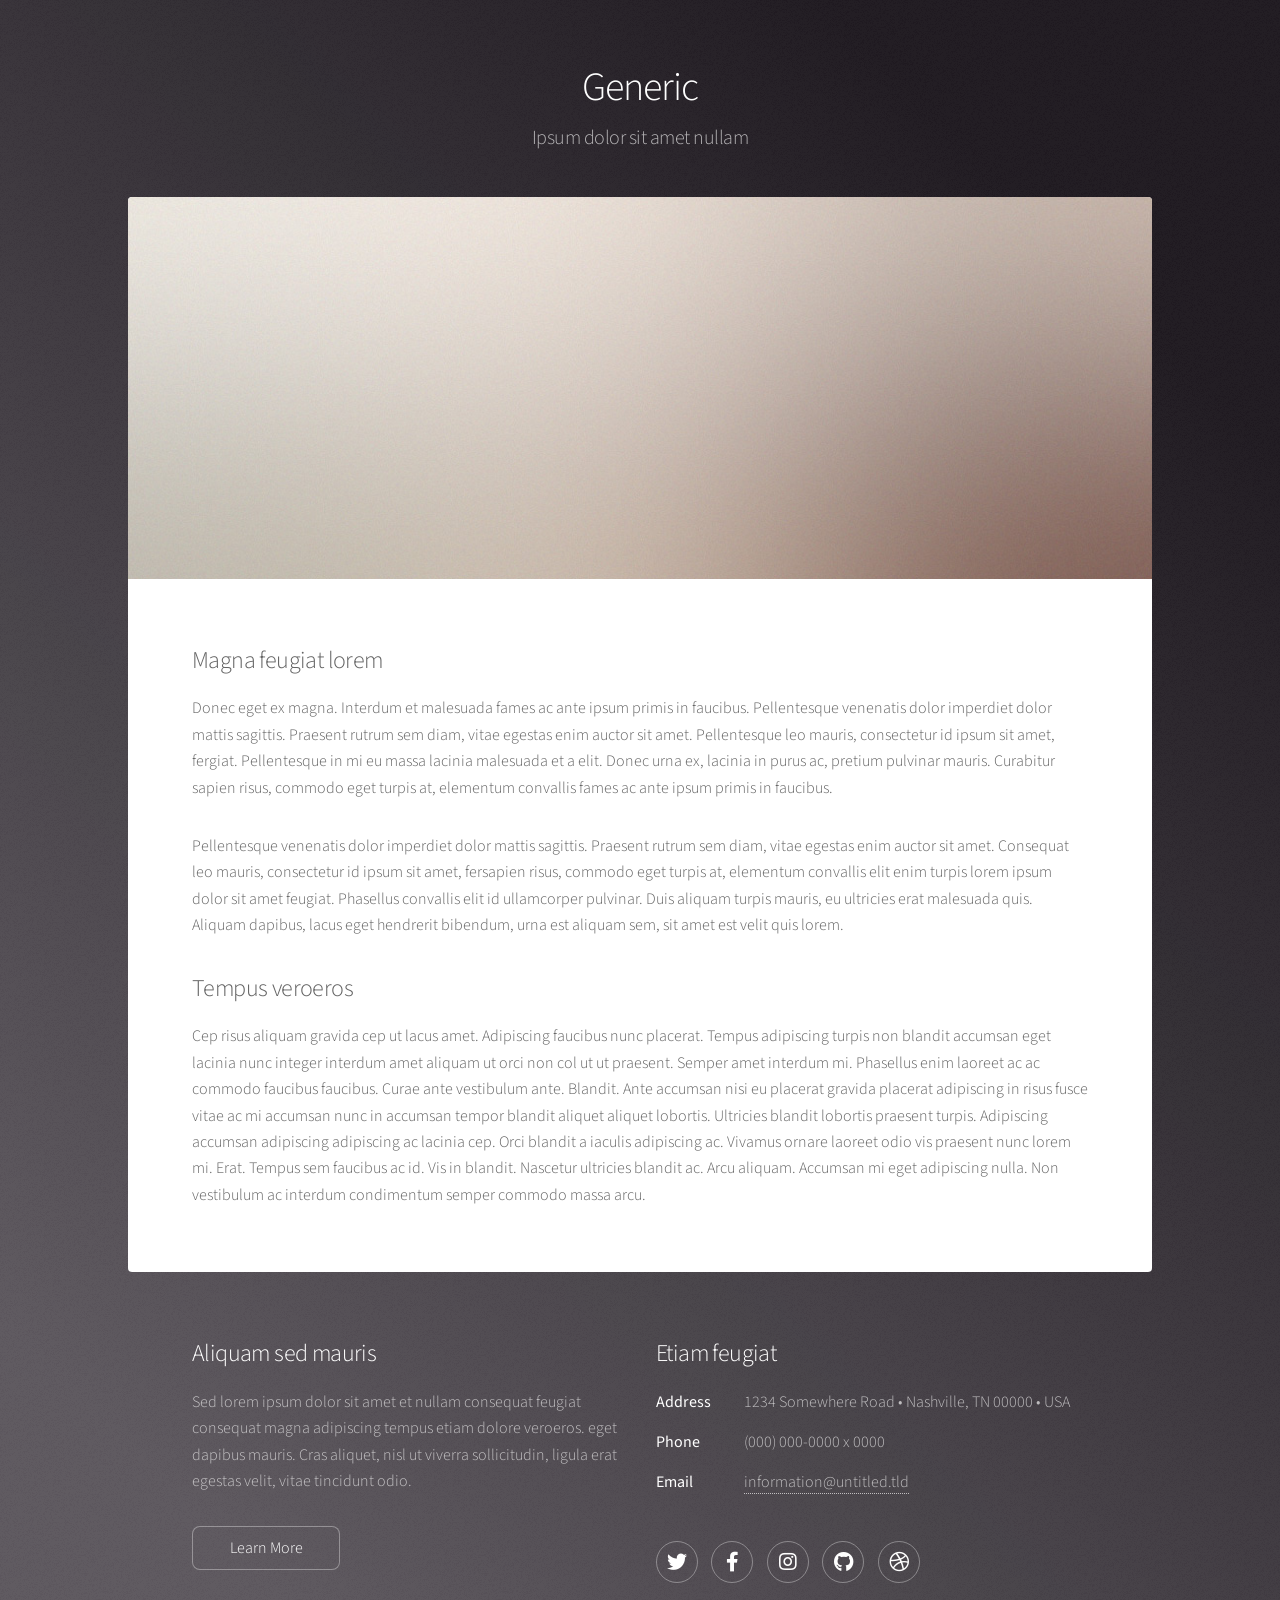
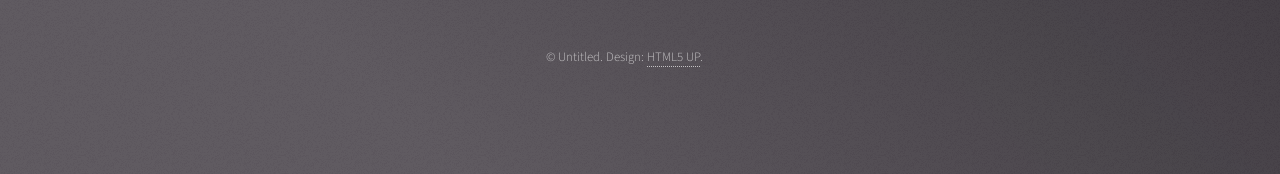
<file: generic.html>
<!DOCTYPE HTML>
<!--
	Stellar by HTML5 UP
	html5up.net | @ajlkn
	Free for personal and commercial use under the CCA 3.0 license (html5up.net/license)
-->
<html>
	<head>
		<title>Generic - Stellar by HTML5 UP</title>
		<meta charset="utf-8" />
		<meta name="viewport" content="width=device-width, initial-scale=1, user-scalable=no" />
		<link rel="stylesheet" href="assets/css/main.css" />
		<noscript><link rel="stylesheet" href="assets/css/noscript.css" /></noscript>
	</head>
	<body class="is-preload">

		<!-- Wrapper -->
			<div id="wrapper">

				<!-- Header -->
					<header id="header">
						<h1>Generic</h1>
						<p>Ipsum dolor sit amet nullam</p>
					</header>

				<!-- Main -->
					<div id="main">

						<!-- Content -->
							<section id="content" class="main">
								<span class="image main"><img src="images/pic04.jpg" alt="" /></span>
								<h2>Magna feugiat lorem</h2>
								<p>Donec eget ex magna. Interdum et malesuada fames ac ante ipsum primis in faucibus. Pellentesque venenatis dolor imperdiet dolor mattis sagittis. Praesent rutrum sem diam, vitae egestas enim auctor sit amet. Pellentesque leo mauris, consectetur id ipsum sit amet, fergiat. Pellentesque in mi eu massa lacinia malesuada et a elit. Donec urna ex, lacinia in purus ac, pretium pulvinar mauris. Curabitur sapien risus, commodo eget turpis at, elementum convallis fames ac ante ipsum primis in faucibus.</p>
								<p>Pellentesque venenatis dolor imperdiet dolor mattis sagittis. Praesent rutrum sem diam, vitae egestas enim auctor sit amet. Consequat leo mauris, consectetur id ipsum sit amet, fersapien risus, commodo eget turpis at, elementum convallis elit enim turpis lorem ipsum dolor sit amet feugiat. Phasellus convallis elit id ullamcorper pulvinar. Duis aliquam turpis mauris, eu ultricies erat malesuada quis. Aliquam dapibus, lacus eget hendrerit bibendum, urna est aliquam sem, sit amet est velit quis lorem.</p>
								<h2>Tempus veroeros</h2>
								<p>Cep risus aliquam gravida cep ut lacus amet. Adipiscing faucibus nunc placerat. Tempus adipiscing turpis non blandit accumsan eget lacinia nunc integer interdum amet aliquam ut orci non col ut ut praesent. Semper amet interdum mi. Phasellus enim laoreet ac ac commodo faucibus faucibus. Curae ante vestibulum ante. Blandit. Ante accumsan nisi eu placerat gravida placerat adipiscing in risus fusce vitae ac mi accumsan nunc in accumsan tempor blandit aliquet aliquet lobortis. Ultricies blandit lobortis praesent turpis. Adipiscing accumsan adipiscing adipiscing ac lacinia cep. Orci blandit a iaculis adipiscing ac. Vivamus ornare laoreet odio vis praesent nunc lorem mi. Erat. Tempus sem faucibus ac id. Vis in blandit. Nascetur ultricies blandit ac. Arcu aliquam. Accumsan mi eget adipiscing nulla. Non vestibulum ac interdum condimentum semper commodo massa arcu.</p>
							</section>

					</div>

				<!-- Footer -->
					<footer id="footer">
						<section>
							<h2>Aliquam sed mauris</h2>
							<p>Sed lorem ipsum dolor sit amet et nullam consequat feugiat consequat magna adipiscing tempus etiam dolore veroeros. eget dapibus mauris. Cras aliquet, nisl ut viverra sollicitudin, ligula erat egestas velit, vitae tincidunt odio.</p>
							<ul class="actions">
								<li><a href="#" class="button">Learn More</a></li>
							</ul>
						</section>
						<section>
							<h2>Etiam feugiat</h2>
							<dl class="alt">
								<dt>Address</dt>
								<dd>1234 Somewhere Road &bull; Nashville, TN 00000 &bull; USA</dd>
								<dt>Phone</dt>
								<dd>(000) 000-0000 x 0000</dd>
								<dt>Email</dt>
								<dd><a href="#">information@untitled.tld</a></dd>
							</dl>
							<ul class="icons">
								<li><a href="#" class="icon brands fa-twitter alt"><span class="label">Twitter</span></a></li>
								<li><a href="#" class="icon brands fa-facebook-f alt"><span class="label">Facebook</span></a></li>
								<li><a href="#" class="icon brands fa-instagram alt"><span class="label">Instagram</span></a></li>
								<li><a href="#" class="icon brands fa-github alt"><span class="label">GitHub</span></a></li>
								<li><a href="#" class="icon brands fa-dribbble alt"><span class="label">Dribbble</span></a></li>
							</ul>
						</section>
						<p class="copyright">&copy; Untitled. Design: <a href="https://html5up.net">HTML5 UP</a>.</p>
					</footer>

			</div>

		<!-- Scripts -->
			<script src="assets/js/jquery.min.js"></script>
			<script src="assets/js/jquery.scrollex.min.js"></script>
			<script src="assets/js/jquery.scrolly.min.js"></script>
			<script src="assets/js/browser.min.js"></script>
			<script src="assets/js/breakpoints.min.js"></script>
			<script src="assets/js/util.js"></script>
			<script src="assets/js/main.js"></script>

	</body>
</html>
</file>
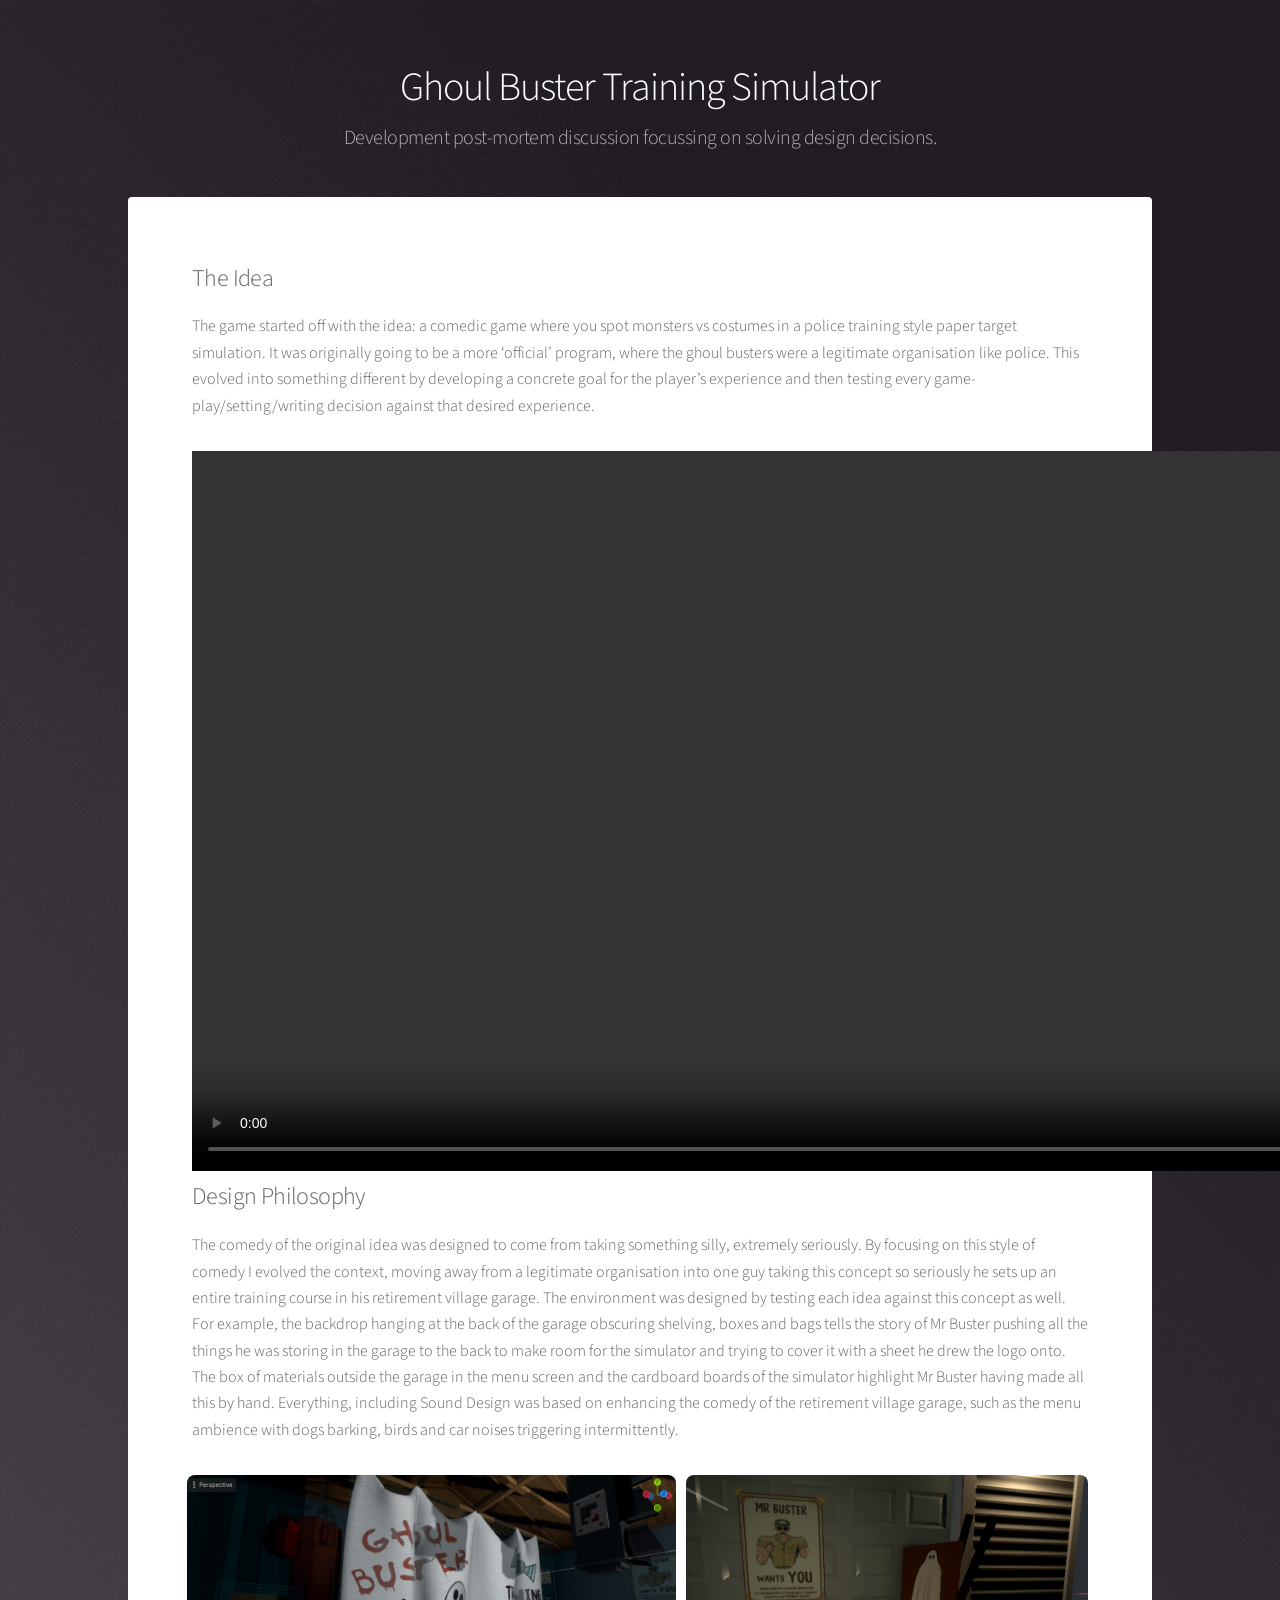
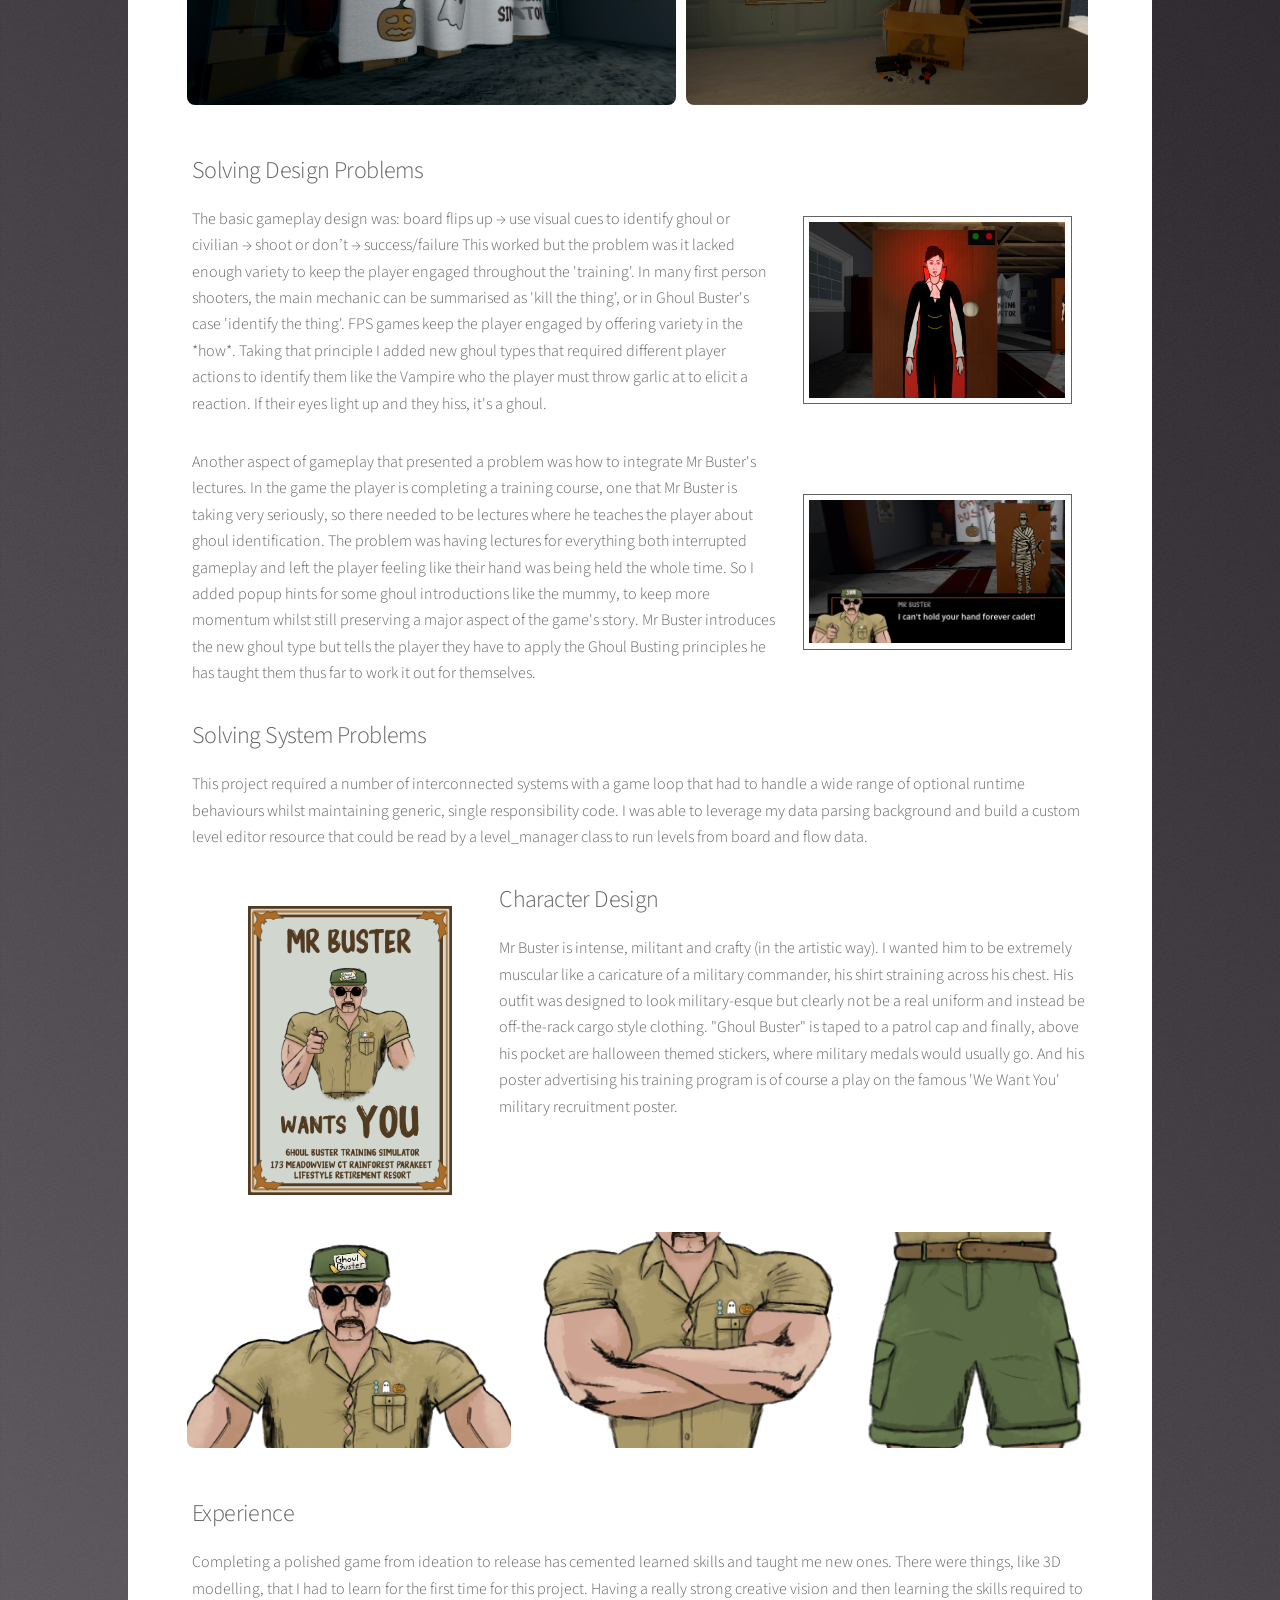
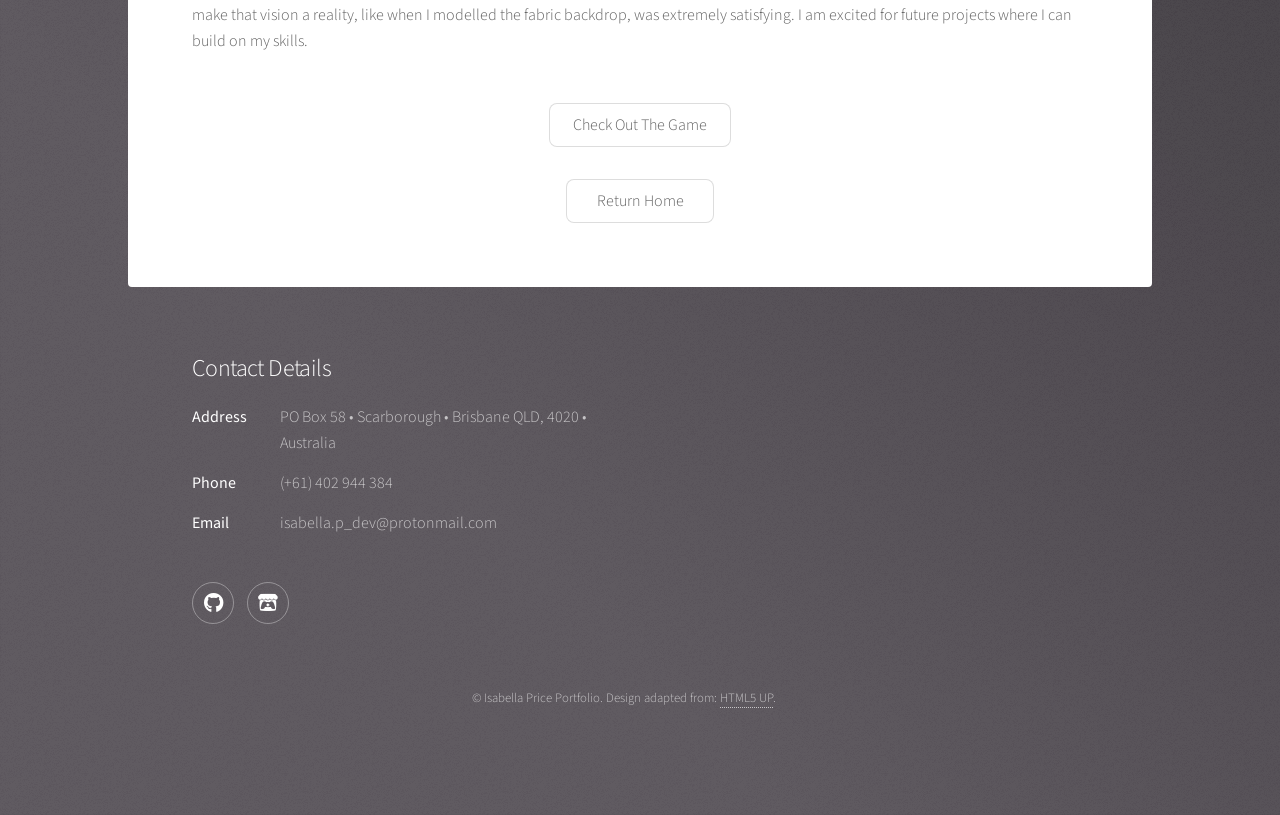
<file: ghoul_buster.html>
<!DOCTYPE HTML>
<!--
	Stellar by HTML5 UP
	html5up.net | @ajlkn
	Free for personal and commercial use under the CCA 3.0 license (html5up.net/license)
-->
<html>
	<head>
		<title>Ghoul Buster Design Discussion</title>
		<meta charset="utf-8" />
		<meta name="viewport" content="width=device-width, initial-scale=1, user-scalable=no" />
		<link rel="stylesheet" href="assets/css/main.css" />
		<noscript><link rel="stylesheet" href="assets/css/noscript.css" /></noscript>
	</head>
	<body class="is-preload">

		<!-- Wrapper -->
			<div id="wrapper">

				<!-- Header -->
					<header id="header">
						<h1>Ghoul Buster Training Simulator</h1>
						<p>Development post-mortem discussion focussing on solving design decisions.</p>
					</header>

				<!-- Main -->
					<div id="main">

						<!-- Content -->
							<section id="content" class="main">
								<h2>The Idea</h2>
								<p>The game started off with the idea: a comedic game where you spot monsters vs costumes in a police training style paper target simulation. It was originally going to be a 
									more ‘official’ program, where the ghoul busters were a legitimate organisation like police. This evolved into 
									something different by developing a concrete goal for the player’s experience and then testing every game-play/setting/writing 
									decision against that desired experience.</p>
								<video controls width="1280" height="720" title="Ghoul Buster Trailer"><source src="images/Ghoul Buster Trailer Itch.mp4" type="video/mp4"/></video>
								<h2>Design Philosophy</h2>
								<p>The comedy of the original idea was designed to come from taking something silly, extremely seriously. By focusing on 
									this style of comedy I evolved the context, moving away from a legitimate organisation into one guy taking this concept 
									so seriously he sets up an entire training course in his retirement village garage. The environment was designed by 
									testing each idea against this concept as well. For example, the backdrop hanging at the back of the garage obscuring 
									shelving, boxes and bags tells the story of Mr Buster pushing all the things he was storing in the garage to the back to 
									make room for the simulator and trying to cover it with a sheet he drew the logo onto. The box of materials outside the 
									garage in the menu screen and the cardboard boards of the simulator highlight Mr Buster having made all this by hand. 
									Everything, including Sound Design was based on enhancing the comedy of the retirement village garage, such as the menu 
									ambience with dogs barking, birds and car noises triggering intermittently.</p>
								<ul class="focus">
									<li>
										<span class="image"><img src="images/Backdrop.png"></span>
										<span class="image"><img src="images/BoxAndMarkers.png"></span>
									</li>
								</ul>
								<ul style="float:inline-end; padding:7% 0% 0% 2%;" class="spotlight">
									<span class="boximage"><img src="images/Vampire.png" alt="" /></span>
								</ul>
								<h2>Solving Design Problems</h2>
								<p>The basic gameplay design was: board flips up → use visual cues to identify ghoul or civilian → shoot or don’t → success/failure
									This worked but the problem was it lacked enough variety to keep the player engaged throughout the 'training'. In many first person 
									shooters, the main mechanic can be summarised as 'kill the thing', or in Ghoul Buster's case 'identify the thing'. FPS games keep the
									player engaged by offering variety in the *how*. Taking that principle I added new ghoul types that required different player actions
									to identify them like the Vampire who the player must throw garlic at to elicit a reaction. If their eyes light up and they hiss, it's a ghoul.
								</p>
								<ul style="float: inline-end; padding:5% 0% 0% 2%;;"  class="spotlight">
									<span class="boximage"><img src="images/Mummy.png"></span>
								</ul>
								<p>Another aspect of gameplay that presented a problem was how to integrate Mr Buster's lectures. In the game the player is completing a 
									training course, one that Mr Buster is taking very seriously, so there needed to be lectures where he teaches the player about ghoul 
									identification. The problem was having lectures for everything both interrupted gameplay and left the player feeling like their hand
									was being held the whole time. So I added popup hints for some ghoul introductions like the mummy, to keep more momentum whilst still 
									preserving a major aspect of the game's story. Mr Buster introduces the new ghoul type but tells the player they have to apply the Ghoul Busting 
									principles he has taught them thus far to work it out for themselves.
								</p>
								<h2>Solving System Problems</h2>
								<p>This project required a number of interconnected systems with a game loop that had to handle a wide range of optional runtime behaviours 
									whilst maintaining generic, single responsibility code. I was able to leverage my data parsing background and build a custom level editor 
									resource that could be read by a level_manager class to run levels from board and flow data. 
								</p>
								<ul style="float: inline-start; padding-top: 2%;"  class="spotlight">
									<span class="altboximage"><img src="images/Mr Buster Wants You Poster.png"></span>
								</ul>
								<h2>Character Design</h2>
								<p>Mr Buster is intense, militant and crafty (in the artistic way). I wanted him to be extremely muscular like a caricature of a military commander, his shirt straining across his chest. 
									His outfit was designed to look military-esque but clearly not be a real uniform and instead be off-the-rack cargo style clothing. "Ghoul Buster" is 
									taped to a patrol cap and finally, above his pocket are halloween themed stickers, where military medals would usually go. And his poster advertising 
									his training program is of course a play on the famous 'We Want You' military recruitment poster.
								</p>
								<ul class="focus">
									<li>
										<span class="image"><img src="images/Mr Buster 1.png"></span>
										<span class="image"><img src="images/Mr Buster Arms Crossed.png"></span>
										<span class="image"><img src="images/Shorts2.png"></span>
									</li>
								</ul>
								<h2>Experience</h2>
								<p>Completing a polished game from ideation to release has cemented learned skills and taught me new ones. There were things, like 3D modelling, 
									that I had to learn for the first time for this project. Having a really strong creative vision and then learning the skills required to make 
									that vision a reality, like when I modelled the fabric backdrop, was extremely satisfying. I am excited for future projects where I can build 
									on my skills.
								</p>
								<footer class="major">
									<ul class="actions special">
										<li><a href="https://thisbutdragons.itch.io/ghoul-buster-training-simulator" target="_blank" class="button">Check Out The Game</a></li>
									</ul>
									<ul class="actions special">
										<li><a href="index.html" class="button">Return Home</a></li>
									</ul>
								</footer>
							</section>

					</div>

				<!-- Footer -->
					<footer id="footer">
							<section>
								<h2>Contact Details</h2>
								<dl class="alt">
									<dt>Address</dt>
									<dd>PO Box 58 &bull; Scarborough &bull; Brisbane QLD, 4020 &bull; Australia</dd>
									<dt>Phone</dt>
									<dd>(+61) 402 944 384</dd>
									<dt>Email</dt>
									<dd>isabella.p_dev@protonmail.com</dd>
								</dl>
								<ul class="icons">
									<li><a href="https://github.com/Izzy-net" target="_blank" class="icon brands fa-github alt"><span class="label">GitHub</span></a></li>
									<li><a href="https://thisbutdragons.itch.io/" target="_blank" class="icon brands fa-itch-io alt"><span class="label">Dribbble</span></a></li>
								</ul>
							</section>
						<p class="copyright">&copy; Isabella Price Portfolio. Design adapted from: <a href="https://html5up.net">HTML5 UP</a>.</p>
					</footer>

			</div>

		<!-- Scripts -->
			<script src="assets/js/jquery.min.js"></script>
			<script src="assets/js/jquery.scrollex.min.js"></script>
			<script src="assets/js/jquery.scrolly.min.js"></script>
			<script src="assets/js/browser.min.js"></script>
			<script src="assets/js/breakpoints.min.js"></script>
			<script src="assets/js/util.js"></script>
			<script src="assets/js/main.js"></script>

	</body>
</html>
</file>
<file: assets/css/noscript.css>
/*
	Stellar by HTML5 UP
	html5up.net | @ajlkn
	Free for personal and commercial use under the CCA 3.0 license (html5up.net/license)
*/

/* Header */

	body.is-preload #header.alt > * {
		opacity: 1;
	}

	body.is-preload #header.alt .logo {
		-moz-transform: none;
		-webkit-transform: none;
		-ms-transform: none;
		transform: none;
	}
</file>
<file: assets/css/main.css>
@import url(fontawesome-all.min.css);
@import 'https://fonts.googleapis.com/css?family=Source+Sans+Pro:300,400';

/*
	Stellar by HTML5 UP
	html5up.net | @ajlkn
	Free for personal and commercial use under the CCA 3.0 license (html5up.net/license)
*/

html, body, div, span, applet, object,
iframe, h1, h2, h3, h4, h5, h6, p, blockquote,
pre, a, abbr, acronym, address, big, cite,
code, del, dfn, em, img, ins, kbd, q, s, samp,
small, strike, strong, sub, sup, tt, var, b,
u, i, center, dl, dt, dd, ol, ul, li, fieldset,
form, label, legend, table, caption, tbody,
tfoot, thead, tr, th, td, article, aside,
canvas, details, embed, figure, figcaption,
footer, header, hgroup, menu, nav, output, ruby,
section, summary, time, mark, audio, video {
	margin: 0;
	padding: 0;
	border: 0;
	font-size: 100%;
	font: inherit;
	vertical-align: baseline;}

article, aside, details, figcaption, figure,
footer, header, hgroup, menu, nav, section {
	display: block;}

body {
	line-height: 1;
}

ol, ul {
	list-style: none;
}

blockquote, q {
	quotes: none;
}

	blockquote:before, blockquote:after, q:before, q:after {
		content: '';
		content: none;
	}

table {
	border-collapse: collapse;
	border-spacing: 0;
}

body {
	-webkit-text-size-adjust: none;
}

mark {
	background-color: transparent;
	color: inherit;
}

input::-moz-focus-inner {
	border: 0;
	padding: 0;
}

input, select, textarea {
	-moz-appearance: none;
	-webkit-appearance: none;
	-ms-appearance: none;
	appearance: none;
}

/* Basic */

	@-ms-viewport {
		width: device-width;
	}

	body {
		-ms-overflow-style: scrollbar;
	}

	@media screen and (max-width: 480px) {

		html, body {
			min-width: 320px;
		}

	}

	html {
		box-sizing: border-box;
	}

	*, *:before, *:after {
		box-sizing: inherit;
	}

	body {
		background-color: #1e181d;
		background-image: url("images/overlay.png"), -moz-linear-gradient(45deg, #5d575c 15%, #1e181d 85%);
		background-image: url("images/overlay.png"), -webkit-linear-gradient(45deg, #5d575c 15%, #1e181d 85%);
		background-image: url("images/overlay.png"), -ms-linear-gradient(45deg, #5d575c 15%, #1e181d 85%);
		background-image: url("images/overlay.png"), linear-gradient(45deg, #5d575c 15%, #1e181d 85%);
	}

		body.is-preload *, body.is-preload *:before, body.is-preload *:after {
			-moz-animation: none !important;
			-webkit-animation: none !important;
			-ms-animation: none !important;
			animation: none !important;
			-moz-transition: none !important;
			-webkit-transition: none !important;
			-ms-transition: none !important;
			transition: none !important;
		}

/* Type */

	body {
		background-color: #935d8c;
		color: rgba(255, 255, 255, 0.65);
	}

	body, input, select, textarea {
		font-family: "Source Sans Pro", Helvetica, sans-serif;
		font-size: 17pt;
		font-weight: 300;
		line-height: 1.65;
	}

		@media screen and (max-width: 1680px) {

			body, input, select, textarea {
				font-size: 14pt;
			}

		}

		@media screen and (max-width: 1280px) {

			body, input, select, textarea {
				font-size: 12pt;
			}

		}

		@media screen and (max-width: 360px) {

			body, input, select, textarea {
				font-size: 11pt;
			}

		}

	a {
		-moz-transition: color 0.2s ease, border-bottom 0.2s ease;
		-webkit-transition: color 0.2s ease, border-bottom 0.2s ease;
		-ms-transition: color 0.2s ease, border-bottom 0.2s ease;
		transition: color 0.2s ease, border-bottom 0.2s ease;
		text-decoration: none;
		border-bottom: dotted 1px;
		color: inherit;
	}

		a:hover {
			border-bottom-color: transparent;
		}

	strong, b {
		font-weight: 400;
	}

	em, i {
		font-style: italic;
	}

	p {
		margin: 0 0 2em 0;
	}

		p.content {
			-moz-columns: 20em 2;
			-webkit-columns: 20em 2;
			-ms-columns: 20em 2;
			columns: 20em 2;
			-moz-column-gap: 2em;
			-webkit-column-gap: 2em;
			-ms-column-gap: 2em;
			column-gap: 2em;
			text-align: justify;
		}

	h1, h2, h3, h4, h5, h6 {
		font-weight: 300;
		line-height: 1.5;
		margin: 0 0 0.7em 0;
		letter-spacing: -0.025em;
	}

		h1 a, h2 a, h3 a, h4 a, h5 a, h6 a {
			color: inherit;
			text-decoration: none;
		}

	h1 {
		font-size: 2.5em;
		line-height: 1.2;
	}

	h2 {
		font-size: 1.5em;
	}

	h3 {
		font-size: 1.25em;
	}

	h4 {
		font-size: 1.1em;
	}

	h5 {
		font-size: 0.9em;
	}

	h6 {
		font-size: 0.7em;
	}

	@media screen and (max-width: 736px) {

		h1 {
			font-size: 2em;
		}

	}

	sub {
		font-size: 0.8em;
		position: relative;
		top: 0.5em;
	}

	sup {
		font-size: 0.8em;
		position: relative;
		top: -0.5em;
	}

	blockquote {
		border-left: solid 4px;
		font-style: italic;
		margin: 0 0 2em 0;
		padding: 0.5em 0 0.5em 2em;
	}

	code {
		border-radius: 8px;
		border: solid 1px;
		font-family: "Courier New", monospace;
		font-size: 0.9em;
		margin: 0 0.25em;
		padding: 0.25em 0.65em;
	}

	pre {
		-webkit-overflow-scrolling: touch;
		font-family: "Courier New", monospace;
		font-size: 0.9em;
		margin: 0 0 2em 0;
	}

		pre code {
			display: block;
			line-height: 1.75;
			padding: 1em 1.5em;
			overflow-x: auto;
		}

	hr {
		border: 0;
		border-bottom: solid 1px;
		margin: 2em 0;
	}

		hr.major {
			margin: 3em 0;
		}

	.align-left {
		text-align: left;
	}

	.align-center {
		text-align: center;
	}

	.align-right {
		text-align: right;
	}

	input, select, textarea {
		color: #ffffff;
	}

	a:hover {
		color: #ffffff;
	}

	strong, b {
		color: #ffffff;
	}

	h1, h2, h3, h4, h5, h6 {
		color: #ffffff;
	}

	blockquote {
		border-left-color: rgba(255, 255, 255, 0.35);
	}

	code {
		background: rgba(255, 255, 255, 0.075);
		border-color: rgba(255, 255, 255, 0.35);
	}

	hr {
		border-bottom-color: rgba(255, 255, 255, 0.35);
	}

/* Row */

	.row {
		display: flex;
		flex-wrap: wrap;
		box-sizing: border-box;
		align-items: stretch;
	}

		.row > * {
			box-sizing: border-box;
		}

		.row.gtr-uniform > * > :last-child {
			margin-bottom: 0;
		}

		.row.aln-left {
			justify-content: flex-start;
		}

		.row.aln-center {
			justify-content: center;
		}

		.row.aln-right {
			justify-content: flex-end;
		}

		.row.aln-top {
			align-items: flex-start;
		}

		.row.aln-middle {
			align-items: center;
		}

		.row.aln-bottom {
			align-items: flex-end;
		}

		.row > .imp {
			order: -1;
		}

		.row > .col-1 {
			width: 8.33333%;
		}

		.row > .off-1 {
			margin-left: 8.33333%;
		}

		.row > .col-2 {
			width: 16.66667%;
		}

		.row > .off-2 {
			margin-left: 16.66667%;
		}

		.row > .col-3 {
			width: 25%;
		}

		.row > .off-3 {
			margin-left: 25%;
		}

		.row > .col-4 {
			width: 33.33333%;
		}

		.row > .off-4 {
			margin-left: 33.33333%;
		}

		.row > .col-5 {
			width: 41.66667%;
		}

		.row > .off-5 {
			margin-left: 41.66667%;
		}

		.row > .col-6 {
			width: 50%;
		}

		.row > .off-6 {
			margin-left: 50%;
		}

		.row > .col-7 {
			width: 58.33333%;
		}

		.row > .off-7 {
			margin-left: 58.33333%;
		}

		.row > .col-8 {
			width: 66.66667%;
		}

		.row > .off-8 {
			margin-left: 66.66667%;
		}

		.row > .col-9 {
			width: 75%;
		}

		.row > .off-9 {
			margin-left: 75%;
		}

		.row > .col-10 {
			width: 83.33333%;
		}

		.row > .off-10 {
			margin-left: 83.33333%;
		}

		.row > .col-11 {
			width: 91.66667%;
		}

		.row > .off-11 {
			margin-left: 91.66667%;
		}

		.row > .col-12 {
			width: 100%;
		}

		.row > .off-12 {
			margin-left: 100%;
		}

		.row.gtr-0 {
			margin-top: 0;
			margin-left: 0em;
		}

			.row.gtr-0 > * {
				padding: 0 0 0 0em;
			}

			.row.gtr-0.gtr-uniform {
				margin-top: 0em;
			}

				.row.gtr-0.gtr-uniform > * {
					padding-top: 0em;
				}

		.row.gtr-25 {
			margin-top: 0;
			margin-left: -0.375em;
		}

			.row.gtr-25 > * {
				padding: 0 0 0 0.375em;
			}

			.row.gtr-25.gtr-uniform {
				margin-top: -0.375em;
			}

				.row.gtr-25.gtr-uniform > * {
					padding-top: 0.375em;
				}

		.row.gtr-50 {
			margin-top: 0;
			margin-left: -0.75em;
		}

			.row.gtr-50 > * {
				padding: 0 0 0 0.75em;
			}

			.row.gtr-50.gtr-uniform {
				margin-top: -0.75em;
			}

				.row.gtr-50.gtr-uniform > * {
					padding-top: 0.75em;
				}

		.row {
			margin-top: 0;
			margin-left: -1.5em;
		}

			.row > * {
				padding: 0 0 0 1.5em;
			}

			.row.gtr-uniform {
				margin-top: -1.5em;
			}

				.row.gtr-uniform > * {
					padding-top: 1.5em;
				}

		.row.gtr-150 {
			margin-top: 0;
			margin-left: -2.25em;
		}

			.row.gtr-150 > * {
				padding: 0 0 0 2.25em;
			}

			.row.gtr-150.gtr-uniform {
				margin-top: -2.25em;
			}

				.row.gtr-150.gtr-uniform > * {
					padding-top: 2.25em;
				}

		.row.gtr-200 {
			margin-top: 0;
			margin-left: -3em;
		}

			.row.gtr-200 > * {
				padding: 0 0 0 3em;
			}

			.row.gtr-200.gtr-uniform {
				margin-top: -3em;
			}

				.row.gtr-200.gtr-uniform > * {
					padding-top: 3em;
				}

		@media screen and (max-width: 1680px) {

			.row {
				display: flex;
				flex-wrap: wrap;
				box-sizing: border-box;
				align-items: stretch;
			}

				.row > * {
					box-sizing: border-box;
				}

				.row.gtr-uniform > * > :last-child {
					margin-bottom: 0;
				}

				.row.aln-left {
					justify-content: flex-start;
				}

				.row.aln-center {
					justify-content: center;
				}

				.row.aln-right {
					justify-content: flex-end;
				}

				.row.aln-top {
					align-items: flex-start;
				}

				.row.aln-middle {
					align-items: center;
				}

				.row.aln-bottom {
					align-items: flex-end;
				}

				.row > .imp-xlarge {
					order: -1;
				}

				.row > .col-1-xlarge {
					width: 8.33333%;
				}

				.row > .off-1-xlarge {
					margin-left: 8.33333%;
				}

				.row > .col-2-xlarge {
					width: 16.66667%;
				}

				.row > .off-2-xlarge {
					margin-left: 16.66667%;
				}

				.row > .col-3-xlarge {
					width: 25%;
				}

				.row > .off-3-xlarge {
					margin-left: 25%;
				}

				.row > .col-4-xlarge {
					width: 33.33333%;
				}

				.row > .off-4-xlarge {
					margin-left: 33.33333%;
				}

				.row > .col-5-xlarge {
					width: 41.66667%;
				}

				.row > .off-5-xlarge {
					margin-left: 41.66667%;
				}

				.row > .col-6-xlarge {
					width: 50%;
				}

				.row > .off-6-xlarge {
					margin-left: 50%;
				}

				.row > .col-7-xlarge {
					width: 58.33333%;
				}

				.row > .off-7-xlarge {
					margin-left: 58.33333%;
				}

				.row > .col-8-xlarge {
					width: 66.66667%;
				}

				.row > .off-8-xlarge {
					margin-left: 66.66667%;
				}

				.row > .col-9-xlarge {
					width: 75%;
				}

				.row > .off-9-xlarge {
					margin-left: 75%;
				}

				.row > .col-10-xlarge {
					width: 83.33333%;
				}

				.row > .off-10-xlarge {
					margin-left: 83.33333%;
				}

				.row > .col-11-xlarge {
					width: 91.66667%;
				}

				.row > .off-11-xlarge {
					margin-left: 91.66667%;
				}

				.row > .col-12-xlarge {
					width: 100%;
				}

				.row > .off-12-xlarge {
					margin-left: 100%;
				}

				.row.gtr-0 {
					margin-top: 0;
					margin-left: 0em;
				}

					.row.gtr-0 > * {
						padding: 0 0 0 0em;
					}

					.row.gtr-0.gtr-uniform {
						margin-top: 0em;
					}

						.row.gtr-0.gtr-uniform > * {
							padding-top: 0em;
						}

				.row.gtr-25 {
					margin-top: 0;
					margin-left: -0.375em;
				}

					.row.gtr-25 > * {
						padding: 0 0 0 0.375em;
					}

					.row.gtr-25.gtr-uniform {
						margin-top: -0.375em;
					}

						.row.gtr-25.gtr-uniform > * {
							padding-top: 0.375em;
						}

				.row.gtr-50 {
					margin-top: 0;
					margin-left: -0.75em;
				}

					.row.gtr-50 > * {
						padding: 0 0 0 0.75em;
					}

					.row.gtr-50.gtr-uniform {
						margin-top: -0.75em;
					}

						.row.gtr-50.gtr-uniform > * {
							padding-top: 0.75em;
						}

				.row {
					margin-top: 0;
					margin-left: -1.5em;
				}

					.row > * {
						padding: 0 0 0 1.5em;
					}

					.row.gtr-uniform {
						margin-top: -1.5em;
					}

						.row.gtr-uniform > * {
							padding-top: 1.5em;
						}

				.row.gtr-150 {
					margin-top: 0;
					margin-left: -2.25em;
				}

					.row.gtr-150 > * {
						padding: 0 0 0 2.25em;
					}

					.row.gtr-150.gtr-uniform {
						margin-top: -2.25em;
					}

						.row.gtr-150.gtr-uniform > * {
							padding-top: 2.25em;
						}

				.row.gtr-200 {
					margin-top: 0;
					margin-left: -3em;
				}

					.row.gtr-200 > * {
						padding: 0 0 0 3em;
					}

					.row.gtr-200.gtr-uniform {
						margin-top: -3em;
					}

						.row.gtr-200.gtr-uniform > * {
							padding-top: 3em;
						}

		}

		@media screen and (max-width: 1280px) {

			.row {
				display: flex;
				flex-wrap: wrap;
				box-sizing: border-box;
				align-items: stretch;
			}

				.row > * {
					box-sizing: border-box;
				}

				.row.gtr-uniform > * > :last-child {
					margin-bottom: 0;
				}

				.row.aln-left {
					justify-content: flex-start;
				}

				.row.aln-center {
					justify-content: center;
				}

				.row.aln-right {
					justify-content: flex-end;
				}

				.row.aln-top {
					align-items: flex-start;
				}

				.row.aln-middle {
					align-items: center;
				}

				.row.aln-bottom {
					align-items: flex-end;
				}

				.row > .imp-large {
					order: -1;
				}

				.row > .col-1-large {
					width: 8.33333%;
				}

				.row > .off-1-large {
					margin-left: 8.33333%;
				}

				.row > .col-2-large {
					width: 16.66667%;
				}

				.row > .off-2-large {
					margin-left: 16.66667%;
				}

				.row > .col-3-large {
					width: 25%;
				}

				.row > .off-3-large {
					margin-left: 25%;
				}

				.row > .col-4-large {
					width: 33.33333%;
				}

				.row > .off-4-large {
					margin-left: 33.33333%;
				}

				.row > .col-5-large {
					width: 41.66667%;
				}

				.row > .off-5-large {
					margin-left: 41.66667%;
				}

				.row > .col-6-large {
					width: 50%;
				}

				.row > .off-6-large {
					margin-left: 50%;
				}

				.row > .col-7-large {
					width: 58.33333%;
				}

				.row > .off-7-large {
					margin-left: 58.33333%;
				}

				.row > .col-8-large {
					width: 66.66667%;
				}

				.row > .off-8-large {
					margin-left: 66.66667%;
				}

				.row > .col-9-large {
					width: 75%;
				}

				.row > .off-9-large {
					margin-left: 75%;
				}

				.row > .col-10-large {
					width: 83.33333%;
				}

				.row > .off-10-large {
					margin-left: 83.33333%;
				}

				.row > .col-11-large {
					width: 91.66667%;
				}

				.row > .off-11-large {
					margin-left: 91.66667%;
				}

				.row > .col-12-large {
					width: 100%;
				}

				.row > .off-12-large {
					margin-left: 100%;
				}

				.row.gtr-0 {
					margin-top: 0;
					margin-left: 0em;
				}

					.row.gtr-0 > * {
						padding: 0 0 0 0em;
					}

					.row.gtr-0.gtr-uniform {
						margin-top: 0em;
					}

						.row.gtr-0.gtr-uniform > * {
							padding-top: 0em;
						}

				.row.gtr-25 {
					margin-top: 0;
					margin-left: -0.375em;
				}

					.row.gtr-25 > * {
						padding: 0 0 0 0.375em;
					}

					.row.gtr-25.gtr-uniform {
						margin-top: -0.375em;
					}

						.row.gtr-25.gtr-uniform > * {
							padding-top: 0.375em;
						}

				.row.gtr-50 {
					margin-top: 0;
					margin-left: -0.75em;
				}

					.row.gtr-50 > * {
						padding: 0 0 0 0.75em;
					}

					.row.gtr-50.gtr-uniform {
						margin-top: -0.75em;
					}

						.row.gtr-50.gtr-uniform > * {
							padding-top: 0.75em;
						}

				.row {
					margin-top: 0;
					margin-left: -1.5em;
				}

					.row > * {
						padding: 0 0 0 1.5em;
					}

					.row.gtr-uniform {
						margin-top: -1.5em;
					}

						.row.gtr-uniform > * {
							padding-top: 1.5em;
						}

				.row.gtr-150 {
					margin-top: 0;
					margin-left: -2.25em;
				}

					.row.gtr-150 > * {
						padding: 0 0 0 2.25em;
					}

					.row.gtr-150.gtr-uniform {
						margin-top: -2.25em;
					}

						.row.gtr-150.gtr-uniform > * {
							padding-top: 2.25em;
						}

				.row.gtr-200 {
					margin-top: 0;
					margin-left: -3em;
				}

					.row.gtr-200 > * {
						padding: 0 0 0 3em;
					}

					.row.gtr-200.gtr-uniform {
						margin-top: -3em;
					}

						.row.gtr-200.gtr-uniform > * {
							padding-top: 3em;
						}

		}

		@media screen and (max-width: 980px) {

			.row {
				display: flex;
				flex-wrap: wrap;
				box-sizing: border-box;
				align-items: stretch;
			}

				.row > * {
					box-sizing: border-box;
				}

				.row.gtr-uniform > * > :last-child {
					margin-bottom: 0;
				}

				.row.aln-left {
					justify-content: flex-start;
				}

				.row.aln-center {
					justify-content: center;
				}

				.row.aln-right {
					justify-content: flex-end;
				}

				.row.aln-top {
					align-items: flex-start;
				}

				.row.aln-middle {
					align-items: center;
				}

				.row.aln-bottom {
					align-items: flex-end;
				}

				.row > .imp-medium {
					order: -1;
				}

				.row > .col-1-medium {
					width: 8.33333%;
				}

				.row > .off-1-medium {
					margin-left: 8.33333%;
				}

				.row > .col-2-medium {
					width: 16.66667%;
				}

				.row > .off-2-medium {
					margin-left: 16.66667%;
				}

				.row > .col-3-medium {
					width: 25%;
				}

				.row > .off-3-medium {
					margin-left: 25%;
				}

				.row > .col-4-medium {
					width: 33.33333%;
				}

				.row > .off-4-medium {
					margin-left: 33.33333%;
				}

				.row > .col-5-medium {
					width: 41.66667%;
				}

				.row > .off-5-medium {
					margin-left: 41.66667%;
				}

				.row > .col-6-medium {
					width: 50%;
				}

				.row > .off-6-medium {
					margin-left: 50%;
				}

				.row > .col-7-medium {
					width: 58.33333%;
				}

				.row > .off-7-medium {
					margin-left: 58.33333%;
				}

				.row > .col-8-medium {
					width: 66.66667%;
				}

				.row > .off-8-medium {
					margin-left: 66.66667%;
				}

				.row > .col-9-medium {
					width: 75%;
				}

				.row > .off-9-medium {
					margin-left: 75%;
				}

				.row > .col-10-medium {
					width: 83.33333%;
				}

				.row > .off-10-medium {
					margin-left: 83.33333%;
				}

				.row > .col-11-medium {
					width: 91.66667%;
				}

				.row > .off-11-medium {
					margin-left: 91.66667%;
				}

				.row > .col-12-medium {
					width: 100%;
				}

				.row > .off-12-medium {
					margin-left: 100%;
				}

				.row.gtr-0 {
					margin-top: 0;
					margin-left: 0em;
				}

					.row.gtr-0 > * {
						padding: 0 0 0 0em;
					}

					.row.gtr-0.gtr-uniform {
						margin-top: 0em;
					}

						.row.gtr-0.gtr-uniform > * {
							padding-top: 0em;
						}

				.row.gtr-25 {
					margin-top: 0;
					margin-left: -0.375em;
				}

					.row.gtr-25 > * {
						padding: 0 0 0 0.375em;
					}

					.row.gtr-25.gtr-uniform {
						margin-top: -0.375em;
					}

						.row.gtr-25.gtr-uniform > * {
							padding-top: 0.375em;
						}

				.row.gtr-50 {
					margin-top: 0;
					margin-left: -0.75em;
				}

					.row.gtr-50 > * {
						padding: 0 0 0 0.75em;
					}

					.row.gtr-50.gtr-uniform {
						margin-top: -0.75em;
					}

						.row.gtr-50.gtr-uniform > * {
							padding-top: 0.75em;
						}

				.row {
					margin-top: 0;
					margin-left: -1.5em;
				}

					.row > * {
						padding: 0 0 0 1.5em;
					}

					.row.gtr-uniform {
						margin-top: -1.5em;
					}

						.row.gtr-uniform > * {
							padding-top: 1.5em;
						}

				.row.gtr-150 {
					margin-top: 0;
					margin-left: -2.25em;
				}

					.row.gtr-150 > * {
						padding: 0 0 0 2.25em;
					}

					.row.gtr-150.gtr-uniform {
						margin-top: -2.25em;
					}

						.row.gtr-150.gtr-uniform > * {
							padding-top: 2.25em;
						}

				.row.gtr-200 {
					margin-top: 0;
					margin-left: -3em;
				}

					.row.gtr-200 > * {
						padding: 0 0 0 3em;
					}

					.row.gtr-200.gtr-uniform {
						margin-top: -3em;
					}

						.row.gtr-200.gtr-uniform > * {
							padding-top: 3em;
						}

		}

		@media screen and (max-width: 736px) {

			.row {
				display: flex;
				flex-wrap: wrap;
				box-sizing: border-box;
				align-items: stretch;
			}

				.row > * {
					box-sizing: border-box;
				}

				.row.gtr-uniform > * > :last-child {
					margin-bottom: 0;
				}

				.row.aln-left {
					justify-content: flex-start;
				}

				.row.aln-center {
					justify-content: center;
				}

				.row.aln-right {
					justify-content: flex-end;
				}

				.row.aln-top {
					align-items: flex-start;
				}

				.row.aln-middle {
					align-items: center;
				}

				.row.aln-bottom {
					align-items: flex-end;
				}

				.row > .imp-small {
					order: -1;
				}

				.row > .col-1-small {
					width: 8.33333%;
				}

				.row > .off-1-small {
					margin-left: 8.33333%;
				}

				.row > .col-2-small {
					width: 16.66667%;
				}

				.row > .off-2-small {
					margin-left: 16.66667%;
				}

				.row > .col-3-small {
					width: 25%;
				}

				.row > .off-3-small {
					margin-left: 25%;
				}

				.row > .col-4-small {
					width: 33.33333%;
				}

				.row > .off-4-small {
					margin-left: 33.33333%;
				}

				.row > .col-5-small {
					width: 41.66667%;
				}

				.row > .off-5-small {
					margin-left: 41.66667%;
				}

				.row > .col-6-small {
					width: 50%;
				}

				.row > .off-6-small {
					margin-left: 50%;
				}

				.row > .col-7-small {
					width: 58.33333%;
				}

				.row > .off-7-small {
					margin-left: 58.33333%;
				}

				.row > .col-8-small {
					width: 66.66667%;
				}

				.row > .off-8-small {
					margin-left: 66.66667%;
				}

				.row > .col-9-small {
					width: 75%;
				}

				.row > .off-9-small {
					margin-left: 75%;
				}

				.row > .col-10-small {
					width: 83.33333%;
				}

				.row > .off-10-small {
					margin-left: 83.33333%;
				}

				.row > .col-11-small {
					width: 91.66667%;
				}

				.row > .off-11-small {
					margin-left: 91.66667%;
				}

				.row > .col-12-small {
					width: 100%;
				}

				.row > .off-12-small {
					margin-left: 100%;
				}

				.row.gtr-0 {
					margin-top: 0;
					margin-left: 0em;
				}

					.row.gtr-0 > * {
						padding: 0 0 0 0em;
					}

					.row.gtr-0.gtr-uniform {
						margin-top: 0em;
					}

						.row.gtr-0.gtr-uniform > * {
							padding-top: 0em;
						}

				.row.gtr-25 {
					margin-top: 0;
					margin-left: -0.25em;
				}

					.row.gtr-25 > * {
						padding: 0 0 0 0.25em;
					}

					.row.gtr-25.gtr-uniform {
						margin-top: -0.25em;
					}

						.row.gtr-25.gtr-uniform > * {
							padding-top: 0.25em;
						}

				.row.gtr-50 {
					margin-top: 0;
					margin-left: -0.5em;
				}

					.row.gtr-50 > * {
						padding: 0 0 0 0.5em;
					}

					.row.gtr-50.gtr-uniform {
						margin-top: -0.5em;
					}

						.row.gtr-50.gtr-uniform > * {
							padding-top: 0.5em;
						}

				.row {
					margin-top: 0;
					margin-left: -1em;
				}

					.row > * {
						padding: 0 0 0 1em;
					}

					.row.gtr-uniform {
						margin-top: -1em;
					}

						.row.gtr-uniform > * {
							padding-top: 1em;
						}

				.row.gtr-150 {
					margin-top: 0;
					margin-left: -1.5em;
				}

					.row.gtr-150 > * {
						padding: 0 0 0 1.5em;
					}

					.row.gtr-150.gtr-uniform {
						margin-top: -1.5em;
					}

						.row.gtr-150.gtr-uniform > * {
							padding-top: 1.5em;
						}

				.row.gtr-200 {
					margin-top: 0;
					margin-left: -2em;
				}

					.row.gtr-200 > * {
						padding: 0 0 0 2em;
					}

					.row.gtr-200.gtr-uniform {
						margin-top: -2em;
					}

						.row.gtr-200.gtr-uniform > * {
							padding-top: 2em;
						}

		}

		@media screen and (max-width: 480px) {

			.row {
				display: flex;
				flex-wrap: wrap;
				box-sizing: border-box;
				align-items: stretch;
			}

				.row > * {
					box-sizing: border-box;
				}

				.row.gtr-uniform > * > :last-child {
					margin-bottom: 0;
				}

				.row.aln-left {
					justify-content: flex-start;
				}

				.row.aln-center {
					justify-content: center;
				}

				.row.aln-right {
					justify-content: flex-end;
				}

				.row.aln-top {
					align-items: flex-start;
				}

				.row.aln-middle {
					align-items: center;
				}

				.row.aln-bottom {
					align-items: flex-end;
				}

				.row > .imp-xsmall {
					order: -1;
				}

				.row > .col-1-xsmall {
					width: 8.33333%;
				}

				.row > .off-1-xsmall {
					margin-left: 8.33333%;
				}

				.row > .col-2-xsmall {
					width: 16.66667%;
				}

				.row > .off-2-xsmall {
					margin-left: 16.66667%;
				}

				.row > .col-3-xsmall {
					width: 25%;
				}

				.row > .off-3-xsmall {
					margin-left: 25%;
				}

				.row > .col-4-xsmall {
					width: 33.33333%;
				}

				.row > .off-4-xsmall {
					margin-left: 33.33333%;
				}

				.row > .col-5-xsmall {
					width: 41.66667%;
				}

				.row > .off-5-xsmall {
					margin-left: 41.66667%;
				}

				.row > .col-6-xsmall {
					width: 50%;
				}

				.row > .off-6-xsmall {
					margin-left: 50%;
				}

				.row > .col-7-xsmall {
					width: 58.33333%;
				}

				.row > .off-7-xsmall {
					margin-left: 58.33333%;
				}

				.row > .col-8-xsmall {
					width: 66.66667%;
				}

				.row > .off-8-xsmall {
					margin-left: 66.66667%;
				}

				.row > .col-9-xsmall {
					width: 75%;
				}

				.row > .off-9-xsmall {
					margin-left: 75%;
				}

				.row > .col-10-xsmall {
					width: 83.33333%;
				}

				.row > .off-10-xsmall {
					margin-left: 83.33333%;
				}

				.row > .col-11-xsmall {
					width: 91.66667%;
				}

				.row > .off-11-xsmall {
					margin-left: 91.66667%;
				}

				.row > .col-12-xsmall {
					width: 100%;
				}

				.row > .off-12-xsmall {
					margin-left: 100%;
				}

				.row.gtr-0 {
					margin-top: 0;
					margin-left: 0em;
				}

					.row.gtr-0 > * {
						padding: 0 0 0 0em;
					}

					.row.gtr-0.gtr-uniform {
						margin-top: 0em;
					}

						.row.gtr-0.gtr-uniform > * {
							padding-top: 0em;
						}

				.row.gtr-25 {
					margin-top: 0;
					margin-left: -0.3125em;
				}

					.row.gtr-25 > * {
						padding: 0 0 0 0.3125em;
					}

					.row.gtr-25.gtr-uniform {
						margin-top: -0.3125em;
					}

						.row.gtr-25.gtr-uniform > * {
							padding-top: 0.3125em;
						}

				.row.gtr-50 {
					margin-top: 0;
					margin-left: -0.625em;
				}

					.row.gtr-50 > * {
						padding: 0 0 0 0.625em;
					}

					.row.gtr-50.gtr-uniform {
						margin-top: -0.625em;
					}

						.row.gtr-50.gtr-uniform > * {
							padding-top: 0.625em;
						}

				.row {
					margin-top: 0;
					margin-left: -1.25em;
				}

					.row > * {
						padding: 0 0 0 1.25em;
					}

					.row.gtr-uniform {
						margin-top: -1.25em;
					}

						.row.gtr-uniform > * {
							padding-top: 1.25em;
						}

				.row.gtr-150 {
					margin-top: 0;
					margin-left: -1.875em;
				}

					.row.gtr-150 > * {
						padding: 0 0 0 1.875em;
					}

					.row.gtr-150.gtr-uniform {
						margin-top: -1.875em;
					}

						.row.gtr-150.gtr-uniform > * {
							padding-top: 1.875em;
						}

				.row.gtr-200 {
					margin-top: 0;
					margin-left: -2.5em;
				}

					.row.gtr-200 > * {
						padding: 0 0 0 2.5em;
					}

					.row.gtr-200.gtr-uniform {
						margin-top: -2.5em;
					}

						.row.gtr-200.gtr-uniform > * {
							padding-top: 2.5em;
						}

		}

/* Box */

	.box {
		border-radius: 8px;
		border: solid;
		margin-bottom: 2em;
		padding: 1.5em;
	}

		.box > :last-child,
		.box > :last-child > :last-child,
		.box > :last-child > :last-child > :last-child {
			margin-bottom: 0;
		}

		.box.alt {
			border: 0;
			border-radius: 0;
			padding: 0;
		}

	.box {
		border-color: rgba(255, 255, 255, 0.35);
	}

/* Button */

	input[type="submit"],
	input[type="reset"],
	input[type="button"],
	button,
	.button {
		-moz-appearance: none;
		-webkit-appearance: none;
		-ms-appearance: none;
		appearance: none;
		-moz-transition: background-color 0.2s ease-in-out, color 0.2s ease-in-out;
		-webkit-transition: background-color 0.2s ease-in-out, color 0.2s ease-in-out;
		-ms-transition: background-color 0.2s ease-in-out, color 0.2s ease-in-out;
		transition: background-color 0.2s ease-in-out, color 0.2s ease-in-out;
		border-radius: 8px;
		border: 0;
		cursor: pointer;
		display: inline-block;
		font-weight: 300;
		height: 2.75em;
		line-height: 2.75em;
		min-width: 9.25em;
		padding: 0 1.5em;
		text-align: center;
		text-decoration: none;
		white-space: nowrap;
	}

		input[type="submit"].icon,
		input[type="reset"].icon,
		input[type="button"].icon,
		button.icon,
		.button.icon {
			padding-left: 1.35em;
		}

			input[type="submit"].icon:before,
			input[type="reset"].icon:before,
			input[type="button"].icon:before,
			button.icon:before,
			.button.icon:before {
				margin-right: 0.5em;
			}

		input[type="submit"].fit,
		input[type="reset"].fit,
		input[type="button"].fit,
		button.fit,
		.button.fit {
			width: 100%;
		}

		input[type="submit"].small,
		input[type="reset"].small,
		input[type="button"].small,
		button.small,
		.button.small {
			font-size: 0.8em;
		}

		input[type="submit"].large,
		input[type="reset"].large,
		input[type="button"].large,
		button.large,
		.button.large {
			font-size: 1.35em;
		}

		input[type="submit"].disabled, input[type="submit"]:disabled,
		input[type="reset"].disabled,
		input[type="reset"]:disabled,
		input[type="button"].disabled,
		input[type="button"]:disabled,
		button.disabled,
		button:disabled,
		.button.disabled,
		.button:disabled {
			pointer-events: none;
			opacity: 0.25;
		}

		@media screen and (max-width: 736px) {

			input[type="submit"],
			input[type="reset"],
			input[type="button"],
			button,
			.button {
				min-width: 0;
			}

		}

	input[type="submit"],
	input[type="reset"],
	input[type="button"],
	button,
	.button {
		background-color: transparent;
		box-shadow: inset 0 0 0 1px rgba(255, 255, 255, 0.35);
		color: #ffffff !important;
	}

		input[type="submit"]:hover,
		input[type="reset"]:hover,
		input[type="button"]:hover,
		button:hover,
		.button:hover {
			background-color: rgba(255, 255, 255, 0.075);
		}

		input[type="submit"]:active,
		input[type="reset"]:active,
		input[type="button"]:active,
		button:active,
		.button:active {
			background-color: rgba(255, 255, 255, 0.2);
		}

		input[type="submit"].icon:before,
		input[type="reset"].icon:before,
		input[type="button"].icon:before,
		button.icon:before,
		.button.icon:before {
			color: rgba(255, 255, 255, 0.5);
		}

		input[type="submit"].primary,
		input[type="reset"].primary,
		input[type="button"].primary,
		button.primary,
		.button.primary {
			background-color: #8cc9f0;
			color: #ffffff !important;
			box-shadow: none;
		}

			input[type="submit"].primary:hover,
			input[type="reset"].primary:hover,
			input[type="button"].primary:hover,
			button.primary:hover,
			.button.primary:hover {
				background-color: #9acff2;
			}

			input[type="submit"].primary:active,
			input[type="reset"].primary:active,
			input[type="button"].primary:active,
			button.primary:active,
			.button.primary:active {
				background-color: #7ec3ee;
			}

			input[type="submit"].primary.icon:before,
			input[type="reset"].primary.icon:before,
			input[type="button"].primary.icon:before,
			button.primary.icon:before,
			.button.primary.icon:before {
				color: #ffffff !important;
			}

/* Form */

	form {
		margin: 0 0 2em 0;
	}

	label {
		display: block;
		font-size: 0.9em;
		font-weight: 400;
		margin: 0 0 1em 0;
	}

	input[type="text"],
	input[type="password"],
	input[type="email"],
	select,
	textarea {
		-moz-appearance: none;
		-webkit-appearance: none;
		-ms-appearance: none;
		appearance: none;
		border-radius: 8px;
		border: solid 1px;
		color: inherit;
		display: block;
		outline: 0;
		padding: 0 1em;
		text-decoration: none;
		width: 100%;
	}

		input[type="text"]:invalid,
		input[type="password"]:invalid,
		input[type="email"]:invalid,
		select:invalid,
		textarea:invalid {
			box-shadow: none;
		}

	select {
		background-size: 1.25rem;
		background-repeat: no-repeat;
		background-position: calc(100% - 1rem) center;
		height: 2.75em;
		padding-right: 2.75em;
		text-overflow: ellipsis;
	}

		select:focus::-ms-value {
			background-color: transparent;
		}

		select::-ms-expand {
			display: none;
		}

	input[type="text"],
	input[type="password"],
	input[type="email"],
	select {
		height: 2.75em;
	}

	textarea {
		padding: 0.75em 1em;
	}

	input[type="checkbox"],
	input[type="radio"] {
		-moz-appearance: none;
		-webkit-appearance: none;
		-ms-appearance: none;
		appearance: none;
		display: block;
		float: left;
		margin-right: -2em;
		opacity: 0;
		width: 1em;
		z-index: -1;
	}

		input[type="checkbox"] + label,
		input[type="radio"] + label {
			text-decoration: none;
			cursor: pointer;
			display: inline-block;
			font-size: 1em;
			font-weight: 300;
			padding-left: 2.4em;
			padding-right: 0.75em;
			position: relative;
		}

			input[type="checkbox"] + label:before,
			input[type="radio"] + label:before {
				-moz-osx-font-smoothing: grayscale;
				-webkit-font-smoothing: antialiased;
				display: inline-block;
				font-style: normal;
				font-variant: normal;
				text-rendering: auto;
				line-height: 1;
				text-transform: none !important;
				font-family: 'Font Awesome 5 Free';
				font-weight: 900;
			}

			input[type="checkbox"] + label:before,
			input[type="radio"] + label:before {
				border-radius: 8px;
				border: solid 1px;
				content: '';
				display: inline-block;
				font-size: 0.8em;
				height: 2.0625em;
				left: 0;
				line-height: 2.0625em;
				position: absolute;
				text-align: center;
				top: 0;
				width: 2.0625em;
			}

		input[type="checkbox"]:checked + label:before,
		input[type="radio"]:checked + label:before {
			content: '\f00c';
		}

	input[type="checkbox"] + label:before {
		border-radius: 8px;
	}

	input[type="radio"] + label:before {
		border-radius: 100%;
	}

	::-webkit-input-placeholder {
		opacity: 1.0;
	}

	:-moz-placeholder {
		opacity: 1.0;
	}

	::-moz-placeholder {
		opacity: 1.0;
	}

	:-ms-input-placeholder {
		opacity: 1.0;
	}

	label {
		color: #ffffff;
	}

	input[type="text"],
	input[type="password"],
	input[type="email"],
	select,
	textarea {
		background-color: rgba(255, 255, 255, 0.075);
		border-color: rgba(255, 255, 255, 0.35);
	}

		input[type="text"]:focus,
		input[type="password"]:focus,
		input[type="email"]:focus,
		select:focus,
		textarea:focus {
			border-color: #8cc9f0;
			box-shadow: 0 0 0 1px #8cc9f0;
		}

	select {
		background-image: url("data:image/svg+xml;charset=utf8,%3Csvg xmlns='http://www.w3.org/2000/svg' width='40' height='40' preserveAspectRatio='none' viewBox='0 0 40 40'%3E%3Cpath d='M9.4,12.3l10.4,10.4l10.4-10.4c0.2-0.2,0.5-0.4,0.9-0.4c0.3,0,0.6,0.1,0.9,0.4l3.3,3.3c0.2,0.2,0.4,0.5,0.4,0.9 c0,0.4-0.1,0.6-0.4,0.9L20.7,31.9c-0.2,0.2-0.5,0.4-0.9,0.4c-0.3,0-0.6-0.1-0.9-0.4L4.3,17.3c-0.2-0.2-0.4-0.5-0.4-0.9 c0-0.4,0.1-0.6,0.4-0.9l3.3-3.3c0.2-0.2,0.5-0.4,0.9-0.4S9.1,12.1,9.4,12.3z' fill='rgba(255, 255, 255, 0.35)' /%3E%3C/svg%3E");
	}

		select option {
			color: #ffffff;
			background: #935d8c;
		}

	input[type="checkbox"] + label,
	input[type="radio"] + label {
		color: rgba(255, 255, 255, 0.65);
	}

		input[type="checkbox"] + label:before,
		input[type="radio"] + label:before {
			background: rgba(255, 255, 255, 0.075);
			border-color: rgba(255, 255, 255, 0.35);
		}

	input[type="checkbox"]:checked + label:before,
	input[type="radio"]:checked + label:before {
		background-color: #ffffff;
		border-color: #ffffff;
		color: #935d8c;
	}

	input[type="checkbox"]:focus + label:before,
	input[type="radio"]:focus + label:before {
		border-color: #8cc9f0;
		box-shadow: 0 0 0 1px #8cc9f0;
	}

	::-webkit-input-placeholder {
		color: rgba(255, 255, 255, 0.5) !important;
	}

	:-moz-placeholder {
		color: rgba(255, 255, 255, 0.5) !important;
	}

	::-moz-placeholder {
		color: rgba(255, 255, 255, 0.5) !important;
	}

	:-ms-input-placeholder {
		color: rgba(255, 255, 255, 0.5) !important;
	}

	.formerize-placeholder {
		color: rgba(255, 255, 255, 0.5) !important;
	}

/* Gif Container */
	.gif-container {
		border-radius: 8px;
		border: 0;
		display: inline-block;
		position: relative;
		object-fit: cover;
	}

	/* Layer the static image on top of the GIF */
	.gif-container .static-img {
		position: absolute;
		border-radius: 8px;
		display: block;
		top: 0;
		left: 0;
		z-index: 2;
		width: 100%;
		height: 100%;
	}

	/* Hide the static image on hover, revealing the moving GIF beneath */
	.gif-container:hover .static-img {
		opacity: 0;
	}
	


/* Icon */

	.icon {
		text-decoration: none;
		-moz-transition: background-color 0.2s ease-in-out, color 0.2s ease-in-out;
		-webkit-transition: background-color 0.2s ease-in-out, color 0.2s ease-in-out;
		-ms-transition: background-color 0.2s ease-in-out, color 0.2s ease-in-out;
		transition: background-color 0.2s ease-in-out, color 0.2s ease-in-out;
		border-bottom: none;
		position: relative;
	}

		.icon:before {
			-moz-osx-font-smoothing: grayscale;
			-webkit-font-smoothing: antialiased;
			display: inline-block;
			font-style: normal;
			font-variant: normal;
			text-rendering: auto;
			line-height: 1;
			text-transform: none !important;
			font-family: 'Font Awesome 5 Free';
			font-weight: 400;
		}

		.icon > .label {
			display: none;
		}

		.icon:before {
			line-height: solid;
		}

		.icon.solid:before {
			font-weight: 900;
		}

		.icon.brands:before {
			font-family: 'Font Awesome 5 Brands';
		}

		.icon.major {
			border: solid 1px;
			display: inline-block;
			border-radius: 100%;
			padding: 0.65em;
			margin: 0 0 2em 0;
			cursor: default;
		}

			.icon.major:before {
				display: inline-block;
				font-size: 6.25rem;
				width: 2.25em;
				height: 2.25em;
				line-height: 2.2em;
				border-radius: 100%;
				border: solid 1px;
				text-align: center;
			}

		.icon.alt {
			display: inline-block;
			border: solid 1px;
			border-radius: 100%;
		}

			.icon.alt:before {
				display: block;
				font-size: 1.25em;
				width: 2em;
				height: 2em;
				text-align: center;
				line-height: 2em;
			}

		.icon.style1 {
			color: #efa8b0;
		}

		.icon.style2 {
			color: #c79cc8;
		}

		.icon.style3 {
			color: #a89cc8;
		}

		.icon.style4 {
			color: #9bb2e1;
		}

		.icon.style5 {
			color: #8cc9f0;
		}

		@media screen and (max-width: 1680px) {

			.icon.major:before {
				font-size: 5.5rem;
			}

		}

		@media screen and (max-width: 1280px) {

			.icon.major:before {
				font-size: 4.75rem;
			}

		}

		@media screen and (max-width: 736px) {

			.icon.major {
				margin: 0 0 1.5em 0;
				padding: 0.35em;
			}

				.icon.major:before {
					font-size: 3.5rem;
				}

		}

	.icon.major {
		border-color: rgba(255, 255, 255, 0.35);
	}

		.icon.major:before {
			border-color: rgba(255, 255, 255, 0.35);
		}

	.icon.alt {
		border-color: rgba(255, 255, 255, 0.35);
		color: #ffffff;
	}

		.icon.alt:hover {
			background-color: rgba(255, 255, 255, 0.075);
		}

		.icon.alt:active {
			background-color: rgba(255, 255, 255, 0.2);
		}

/* Image */

	.image {
		border-radius: 8px;
		border: 0;
		display: inline-block;
		position: relative;
		object-fit: cover;
	}

		.image img {
			border-radius: 8px;
			display: block;
		}

		.image.left, .image.right {
			max-width: 40%;
		}

			.image.left img, .image.right img {
				width: 100%;
			}

		.image.left {
			float: left;
			margin: 0 1.5em 1em 0;
			top: 0.25em;
		}

		.image.right {
			float: right;
			margin: 0 0 1em 1.5em;
			top: 0.25em;
		}

		.image.fit {
			display: block;
			margin: 0 0 2em 0;
			width: 100%;
		}

			.image.fit img {
				width: 100%;
			}

		.image.main {
			display: block;
			margin: 0 0 3em 0;
			width: 100%;
		}

			.image.main img {
				width: 100%;
			}

/* List */

	ol {
		list-style: decimal;
		margin: 0 0 2em 0;
		padding-left: 1.25em;
	}

		ol li {
			padding-left: 0.25em;
		}

	ul {
		list-style: disc;
		margin: 0 0 2em 0;
		padding-left: 1em;
	}

		ul li {
			padding-left: 0.5em;
		}

		ul.alt {
			list-style: none;
			padding-left: 0;
		}

			ul.alt li {
				border-top: solid 1px;
				padding: 0.5em 0;
			}

				ul.alt li:first-child {
					border-top: 0;
					padding-top: 0;
				}

	dl {
		margin: 0 0 2em 0;
	}

		dl dt {
			display: block;
			font-weight: 400;
			margin: 0 0 1em 0;
		}

		dl dd {
			margin-left: 2em;
		}

		dl.alt dt {
			display: block;
			width: 3em;
			margin: 0;
			clear: left;
			float: left;
		}

		dl.alt dd {
			margin: 0 0 0.85em 5.5em;
		}

		dl.alt:after {
			content: '';
			display: block;
			clear: both;
		}

	ul.alt li {
		border-top-color: rgba(255, 255, 255, 0.35);
	}

	dl dt {
		color: #ffffff;
	}

/* Actions */

	ul.actions {
		display: -moz-flex;
		display: -webkit-flex;
		display: -ms-flex;
		display: flex;
		cursor: default;
		list-style: none;
		margin-left: -1em;
		padding-left: 0;
	}

		ul.actions li {
			padding: 0 0 0 1em;
			vertical-align: middle;
		}

		ul.actions.special {
			-moz-justify-content: center;
			-webkit-justify-content: center;
			-ms-justify-content: center;
			justify-content: center;
			width: 100%;
			margin-left: 0;
		}

			ul.actions.special li:first-child {
				padding-left: 0;
			}

		ul.actions.stacked {
			-moz-flex-direction: column;
			-webkit-flex-direction: column;
			-ms-flex-direction: column;
			flex-direction: column;
			margin-left: 0;
		}

			ul.actions.stacked li {
				padding: 1.3em 0 0 0;
			}

				ul.actions.stacked li:first-child {
					padding-top: 0;
				}

		ul.actions.fit {
			width: calc(100% + 1em);
		}

			ul.actions.fit li {
				-moz-flex-grow: 1;
				-webkit-flex-grow: 1;
				-ms-flex-grow: 1;
				flex-grow: 1;
				-moz-flex-shrink: 1;
				-webkit-flex-shrink: 1;
				-ms-flex-shrink: 1;
				flex-shrink: 1;
				width: 100%;
			}

				ul.actions.fit li > * {
					width: 100%;
				}

			ul.actions.fit.stacked {
				width: 100%;
			}

		@media screen and (max-width: 480px) {

			ul.actions:not(.fixed) {
				-moz-flex-direction: column;
				-webkit-flex-direction: column;
				-ms-flex-direction: column;
				flex-direction: column;
				margin-left: 0;
				width: 100% !important;
			}

				ul.actions:not(.fixed) li {
					-moz-flex-grow: 1;
					-webkit-flex-grow: 1;
					-ms-flex-grow: 1;
					flex-grow: 1;
					-moz-flex-shrink: 1;
					-webkit-flex-shrink: 1;
					-ms-flex-shrink: 1;
					flex-shrink: 1;
					padding: 1em 0 0 0;
					text-align: center;
					width: 100%;
				}

					ul.actions:not(.fixed) li > * {
						width: 100%;
					}

					ul.actions:not(.fixed) li:first-child {
						padding-top: 0;
					}

					ul.actions:not(.fixed) li input[type="submit"],
					ul.actions:not(.fixed) li input[type="reset"],
					ul.actions:not(.fixed) li input[type="button"],
					ul.actions:not(.fixed) li button,
					ul.actions:not(.fixed) li .button {
						width: 100%;
					}

						ul.actions:not(.fixed) li input[type="submit"].icon:before,
						ul.actions:not(.fixed) li input[type="reset"].icon:before,
						ul.actions:not(.fixed) li input[type="button"].icon:before,
						ul.actions:not(.fixed) li button.icon:before,
						ul.actions:not(.fixed) li .button.icon:before {
							margin-left: -0.5rem;
						}

		}

/* Icons */

	ul.icons {
		cursor: default;
		list-style: none;
		padding-left: 0;
	}

		ul.icons li {
			display: inline-block;
			padding: 0 0.65em 0 0;
		}

			ul.icons li:last-child {
				padding-right: 0 !important;
			}

/* Section/Article */

	section.special, article.special {
		text-align: center;
	}

	header.major {
		margin-bottom: 3em;
	}

		header.major h2 {
			font-size: 2em;
		}

			header.major h2:after {
				display: block;
				content: '';
				width: 3.25em;
				height: 2px;
				margin: 0.7em 0 1em 0;
				border-radius: 2px;
			}

				section.special header.major h2:after, article.special header.major h2:after {
					margin-left: auto;
					margin-right: auto;
				}

		header.major p {
			font-size: 1.25em;
			letter-spacing: -0.025em;
		}

		header.major.special {
			text-align: center;
		}

			header.major.special h2:after {
				margin-left: auto;
				margin-right: auto;
			}

	footer.major {
		margin-top: 3em;
	}

	@media screen and (max-width: 736px) {

		header.major {
			margin-bottom: 0;
		}

			header.major h2 {
				font-size: 1.5em;
			}

			header.major p {
				font-size: 1em;
				letter-spacing: 0;
			}

				header.major p br {
					display: none;
				}

		footer.major {
			margin-top: 0;
		}

	}

	header.major h2:after {
		background-color: rgba(255, 255, 255, 0.35);
	}

/* Table */

	.table-wrapper {
		-webkit-overflow-scrolling: touch;
		overflow-x: auto;
	}

	table {
		margin: 0 0 2em 0;
		width: 100%;
	}

		table tbody tr {
			border: solid 1px;
			border-left: 0;
			border-right: 0;
		}

		table td {
			padding: 0.75em 0.75em;
		}

		table th {
			font-size: 0.9em;
			font-weight: 400;
			padding: 0 0.75em 0.75em 0.75em;
			text-align: left;
		}

		table thead {
			border-bottom: solid 2px;
		}

		table tfoot {
			border-top: solid 2px;
		}

		table.alt {
			border-collapse: separate;
		}

			table.alt tbody tr td {
				border: solid 1px;
				border-left-width: 0;
				border-top-width: 0;
			}

				table.alt tbody tr td:first-child {
					border-left-width: 1px;
				}

			table.alt tbody tr:first-child td {
				border-top-width: 1px;
			}

			table.alt thead {
				border-bottom: 0;
			}

			table.alt tfoot {
				border-top: 0;
			}

	table tbody tr {
		border-color: rgba(255, 255, 255, 0.35);
	}

		table tbody tr:nth-child(2n + 1) {
			background-color: rgba(255, 255, 255, 0.075);
		}

	table th {
		color: #ffffff;
	}

	table thead {
		border-bottom-color: rgba(255, 255, 255, 0.35);
	}

	table tfoot {
		border-top-color: rgba(255, 255, 255, 0.35);
	}

	table.alt tbody tr td {
		border-color: rgba(255, 255, 255, 0.35);
	}

/* Features */

	.features {
		display: -moz-flex;
		display: -webkit-flex;
		display: -ms-flex;
		display: flex;
		-moz-flex-wrap: wrap;
		-webkit-flex-wrap: wrap;
		-ms-flex-wrap: wrap;
		flex-wrap: wrap;
		-moz-justify-content: center;
		-webkit-justify-content: center;
		-ms-justify-content: center;
		justify-content: center;
		width: calc(100% + 2em);
		margin: 0 0 3em -2em;
		padding: 0;
		list-style: none;
	}

		.features li {
			width: calc(33.33333% - 2em);
			margin-left: 2em;
			margin-top: 3em;
			padding: 0;
		}

			.features li:nth-child(1), .features li:nth-child(2), .features li:nth-child(3) {
				margin-top: 0;
			}

			.features li > :last-child {
				margin-bottom: 0;
			}

		@media screen and (max-width: 980px) {

			.features li {
				width: calc(50% - 2em);
			}

				.features li:nth-child(3) {
					margin-top: 3em;
				}

		}

		@media screen and (max-width: 736px) {

			.features {
				width: 100%;
				margin: 0 0 2em 0;
			}

				.features li {
					width: 100%;
					margin-left: 0;
					margin-top: 2em;
				}

					.features li:nth-child(2), .features li:nth-child(3) {
						margin-top: 2em;
					}

		}

/* Statistics */

	.statistics {
		display: -moz-flex;
		display: -webkit-flex;
		display: -ms-flex;
		display: flex;
		width: 100%;
		margin: 0 0 3em 0;
		padding: 0;
		list-style: none;
		cursor: default;
	}

		.statistics li {
			-moz-flex: 1;
			-webkit-flex: 1;
			-ms-flex: 1;
			flex: 1;
			padding: 1.5em;
			color: #ffffff;
			text-align: center;
		}

			.statistics li.style1 {
				background-color: #efa8b0;
			}

			.statistics li.style2 {
				background-color: #c79cc8;
			}

			.statistics li.style3 {
				background-color: #a89cc8;
			}

			.statistics li.style4 {
				background-color: #9bb2e1;
			}

			.statistics li.style5 {
				background-color: #8cc9f0;
			}

			.statistics li strong, .statistics li b {
				display: block;
				font-size: 2em;
				line-height: 1.1;
				color: inherit !important;
				font-weight: 300;
				letter-spacing: -0.025em;
			}

			.statistics li:first-child {
				border-top-left-radius: 8px;
				border-bottom-left-radius: 8px;
			}

			.statistics li:last-child {
				border-top-right-radius: 8px;
				border-bottom-right-radius: 8px;
			}

			.statistics li .icon {
				display: inline-block;
			}

				.statistics li .icon:before {
					font-size: 2.75rem;
					line-height: 1.3;
				}

		@media screen and (max-width: 980px) {

			.statistics li strong, .statistics li b {
				font-size: 1.5em;
			}

		}

		@media screen and (max-width: 736px) {

			.statistics {
				display: block;
				width: 20em;
				max-width: 100%;
				margin: 0 auto 2em auto;
			}

				.statistics li:first-child {
					border-bottom-left-radius: 0;
					border-top-right-radius: 8px;
				}

				.statistics li:last-child {
					border-top-right-radius: 0;
					border-bottom-left-radius: 8px;
				}

				.statistics li .icon:before {
					font-size: 3.75rem;
				}

				.statistics li strong, .statistics li b {
					font-size: 2.5em;
				}

		}

/* Spotlight */

	.spotlight {
		display: -moz-flex;
		display: -webkit-flex;
		display: -ms-flex;
		display: flex;
		-moz-align-items: center;
		-webkit-align-items: center;
		-ms-align-items: center;
		align-items: center;
		margin: 0 0 2em 0;
	}

		.spotlight .content {
			-moz-flex: 1;
			-webkit-flex: 1;
			-ms-flex: 1;
			flex: 1;
		}

			.spotlight .content > :last-child {
				margin-bottom: 0;
			}

			.spotlight .content header.major {
				margin: 0 0 2em 0;
			}

		.spotlight .image {
			display: inline-block;
			margin-left: 4em;
			padding: 0.65em;
			border-radius: 100%;
			border: solid 1px;
		}

			.spotlight .image img {
				display: block;
				border-radius: 100%;
				width: 16em;
			}

		.spotlight .altimage {
			display: inline-block;
			margin-left: 0.5em;
			margin-right: 1em;
			padding: 0.45em;
			border-radius: 10em;
			border: solid 1px;
		}

			.spotlight .altimage img {
				display: block;
				border-radius: 10em;
				width: 16em;
			}
		
		.spotlight .boximage {
			display: inline-block;
			margin-left: 0.5em;
			margin-right: 1em;
			padding: 0.35em;
			border: solid 1px;
		}
			.spotlight .boximage img {
				display: block;
				width: 16em;
			}
		
		.spotlight .altboximage {
			display: inline-block;
			object-fit: contain;
			margin-left: 0.5em;
			margin-right: 1em;
			padding: 0.35em;
			height: 300px;
		}
			.spotlight .altboximage img {
				display: block;
				object-fit: contain;
				width: 16em;
				max-height: 100%;
				max-width: 100%;
			}
		
		.spotlight .largeboximage {
			display: inline-block;
			margin-left: 0.5em;
			margin-right: 1em;
			padding: 0.35em;
			border: solid 1px;
			border-radius: 1%;
			max-width: 50%;
		}
			.spotlight .largeboximage img {
				display: block;
				width: 100%;
			}

		@media screen and (max-width: 980px) {

			.spotlight {
				-moz-flex-direction: column-reverse;
				-webkit-flex-direction: column-reverse;
				-ms-flex-direction: column-reverse;
				flex-direction: column-reverse;
				text-align: center;
			}

				.spotlight .content {
					-moz-flex: 0 1 auto;
					-webkit-flex: 0 1 auto;
					-ms-flex: 0 1 auto;
					flex: 0 1 auto;
					width: 100%;
				}

					.spotlight .content header.major h2:after {
						margin-left: auto;
						margin-right: auto;
					}

					.spotlight .content .actions {
						-moz-justify-content: center;
						-webkit-justify-content: center;
						-ms-justify-content: center;
						justify-content: center;
						width: calc(100% + 1em);
					}

				.spotlight .image {
					-moz-flex: 0 1 auto;
					-webkit-flex: 0 1 auto;
					-ms-flex: 0 1 auto;
					flex: 0 1 auto;
					margin-left: 0;
					margin-bottom: 2em;
				}

		}

		@media screen and (max-width: 736px) {

			.spotlight .image {
				padding: 0.35em;
			}

				.spotlight .image img {
					width: 12em;
				}

		}

	.spotlight .image {
		border-color: rgba(255, 255, 255, 0.35);
	}

/* Focus */

	.focus {
		display: -moz-flex;
		display: -webkit-flex;
		display: -ms-flex;
		display: flex;
		-moz-flex-wrap: wrap;
		-webkit-flex-wrap: wrap;
		-ms-flex-wrap: wrap;
		flex-wrap: wrap;
		-moz-justify-content: center;
		-webkit-justify-content: center;
		-ms-justify-content: center;
		justify-content: center;
		width: calc(100% + 2em);
		margin: 0 0 3em -2em;
		padding: 0;
		list-style: none;
		gap: 15px;
	}

		.focus li {
			display: inline-block;
			display: flex;
			margin-top: 3em;
			gap: 10px;
		}

			.focus li:nth-child(1), .focus li:nth-child(2), .focus li:nth-child(3) {
				margin-top: 0;
				margin-left: 2%;
			}

			.focus li > :last-child {
				margin-bottom: 0;
			}
		
		.focus .grid-stack {
			display: grid;
			place-items: center;
			max-width: 50%;
			}

				.focus .grid-stack img {
				grid-area: 1 / 1; 
				max-width: 90%;
				}

				.focus .top-img {
				z-index: 2; 
				width: 50%; 
				}

		.focus image {
			width: 100%;
  			height: 100%;
			object-fit: cover;
			object-position: center;
		}

			.focus .image img {
				max-width: 100%;
				height: 100%;
				object-fit: cover;
				object-position: center;
			}
		
		.focus .image_contain {
			width: 100%;
  			height: 100%;
			object-fit: contain;
			object-position: center;
		}

			.focus .image_contain img {
				max-width: 100%;
				height: 100%;
				object-fit: contain;
				object-position: center;
			}

		@media screen and (max-width: 980px) {

			.focus li {
				width: calc(30% - 2em);
			}

				.focus li:nth-child(3) {
					margin-top: 3em;
				}

			.focus .image {
					flex: 0 1 auto;
					margin-left: 0;
					margin-bottom: 2em;
				}

		}

		@media screen and (max-width: 736px) {

			.focus {
				width: 100%;
				margin: 0 0 2em 0;
			}

				.focus li {
					width: 100%;
					margin-left: 0;
					margin-top: 2em;
				}

					.focus li:nth-child(2), .focus li:nth-child(3) {
						margin-top: 2em;
					}

				.focus .image {
					width: 300px;
  					height: 300px;
					padding: 0.35em;
				}

					.focus .image img {
						width: 12em;
					}

		}

/* Collage */	
	.collage {
  		display: grid;
		grid-template-columns: repeat(auto-fit, minmax(150px, 1fr));
		grid-auto-rows: 150px;
		grid-gap: 0px;
		grid-auto-flow: dense;
		max-width: 50%;
	}

	.collage img {
		width: 100%;
		height: auto;
	}

	.horizontal{
    grid-column: span 2;
	}
	.vertical {
		grid-row: span 2;
	}
	.big{
		grid-column: span 2;
		grid-row: span 2;
	}

/* Header */

	#header {
		padding: 5em 5em 1em 5em ;
		text-align: center;
	}

		#header h1 {
			margin: 0 0 0.25em 0;
		}

		#header p {
			font-size: 1.25em;
			letter-spacing: -0.025em;
		}

		#header.alt {
			padding: 7em 5em 4em 5em ;
		}

			#header.alt h1 {
				font-size: 3.25em;
			}

			#header.alt > * {
				-moz-transition: opacity 3s ease;
				-webkit-transition: opacity 3s ease;
				-ms-transition: opacity 3s ease;
				transition: opacity 3s ease;
				-moz-transition-delay: 0s;
				-webkit-transition-delay: 0s;
				-ms-transition-delay: 0s;
				transition-delay: 0s;
				opacity: 1;
			}

			#header.alt .logo {
				-moz-transition: opacity 1.25s ease, -moz-transform 0.5s ease;
				-webkit-transition: opacity 1.25s ease, -webkit-transform 0.5s ease;
				-ms-transition: opacity 1.25s ease, -ms-transform 0.5s ease;
				transition: opacity 1.25s ease, transform 0.5s ease;
				-moz-transition-delay: 0s;
				-webkit-transition-delay: 0s;
				-ms-transition-delay: 0s;
				transition-delay: 0s;
				display: block;
				margin: 0 0 1.5em 0;
			}

				#header.alt .logo img {
					display: block;
					margin: 0 auto;
					max-width: 75%;
				}

		@media screen and (max-width: 1280px) {

			#header {
				padding: 4em 4em 0.1em 4em ;
			}

				#header.alt {
					padding: 6em 4em 3em 4em ;
				}

		}

		@media screen and (max-width: 980px) {

			#header {
				padding: 4em 3em 0.1em 3em ;
			}

				#header.alt {
					padding: 5em 3em 2em 3em ;
				}

		}

		@media screen and (max-width: 736px) {

			#header {
				padding: 3em 2em 0.1em 2em ;
			}

				#header p {
					font-size: 1em;
					letter-spacing: 0;
				}

					#header p br {
						display: none;
					}

				#header.alt {
					padding: 4em 2em 1em 2em ;
				}

					#header.alt h1 {
						font-size: 2.5em;
					}

		}

		@media screen and (max-width: 480px) {

			#header {
				padding: 3em 1.5em 0.1em 1.5em ;
			}

				#header.alt {
					padding: 4em 1.5em 1em 1.5em ;
				}

		}

		@media screen and (max-width: 360px) {

			#header {
				padding: 2.5em 1em 0.1em 1em ;
			}

				#header.alt {
					padding: 3.5em 1em 0.5em 1em ;
				}

		}

		body.is-preload #header.alt > * {
			opacity: 0;
		}

		body.is-preload #header.alt .logo {
			-moz-transform: scale(0.8) rotate(-30deg);
			-webkit-transform: scale(0.8) rotate(-30deg);
			-ms-transform: scale(0.8) rotate(-30deg);
			transform: scale(0.8) rotate(-30deg);
		}

/* Nav */

	#nav {
		-moz-transition: background-color 0.2s ease, border-top-left-radius 0.2s ease, border-top-right-radius 0.2s ease, padding 0.2s ease;
		-webkit-transition: background-color 0.2s ease, border-top-left-radius 0.2s ease, border-top-right-radius 0.2s ease, padding 0.2s ease;
		-ms-transition: background-color 0.2s ease, border-top-left-radius 0.2s ease, border-top-right-radius 0.2s ease, padding 0.2s ease;
		transition: background-color 0.2s ease, border-top-left-radius 0.2s ease, border-top-right-radius 0.2s ease, padding 0.2s ease;
		background-color: #ffffff;
		color: #636363;
		position: absolute;
		width: 64em;
		max-width: calc(100% - 4em);
		padding: 1em;
		background-color: #f7f7f7;
		border-top-left-radius: 0.25em;
		border-top-right-radius: 0.25em;
		cursor: default;
		text-align: center;
	}

		#nav input, #nav select, #nav textarea {
			color: #636363;
		}

		#nav a:hover {
			color: #636363;
		}

		#nav strong, #nav b {
			color: #636363;
		}

		#nav h1, #nav h2, #nav h3, #nav h4, #nav h5, #nav h6 {
			color: #636363;
		}

		#nav blockquote {
			border-left-color: #dddddd;
		}

		#nav code {
			background: rgba(222, 222, 222, 0.25);
			border-color: #dddddd;
		}

		#nav hr {
			border-bottom-color: #dddddd;
		}

		#nav + #main {
			padding-top: 4.25em;
		}

		#nav ul {
			margin: 0;
			padding: 0;
			list-style: none;
		}

			#nav ul li {
				-moz-transition: margin 0.2s ease;
				-webkit-transition: margin 0.2s ease;
				-ms-transition: margin 0.2s ease;
				transition: margin 0.2s ease;
				display: inline-block;
				margin: 0 0.35em;
				padding: 0;
				vertical-align: middle;
			}

				#nav ul li a {
					-moz-transition: font-size 0.2s ease;
					-webkit-transition: font-size 0.2s ease;
					-ms-transition: font-size 0.2s ease;
					transition: font-size 0.2s ease;
					display: inline-block;
					height: 2.25em;
					line-height: 2.25em;
					padding: 0 1.25em;
					border: 0;
					border-radius: 8px;
					box-shadow: inset 0 0 0 1px transparent;
				}

					#nav ul li a:hover {
						background-color: rgba(222, 222, 222, 0.25);
					}

					#nav ul li a.active {
						background-color: #ffffff;
						box-shadow: none;
					}

		#nav.alt {
			position: fixed;
			top: 0;
			padding: 0.5em 1em;
			background-color: rgba(247, 247, 247, 0.95);
			border-top-left-radius: 0;
			border-top-right-radius: 0;
			z-index: 10000;
		}

			#nav.alt ul li {
				margin: 0 0.175em;
			}

				#nav.alt ul li a {
					font-size: 0.9em;
				}

		@media screen and (max-width: 736px) {

			#nav {
				display: none;
			}

				#nav + #main {
					padding-top: 0;
				}

		}

/* Main */

	#main {
		background-color: #ffffff;
		color: #636363;
		border-radius: 0.25em;
	}

		#main input, #main select, #main textarea {
			color: #636363;
		}

		#main a:hover {
			color: #636363;
		}

		#main strong, #main b {
			color: #636363;
		}

		#main h1, #main h2, #main h3, #main h4, #main h5, #main h6 {
			color: #636363;
		}

		#main blockquote {
			border-left-color: #dddddd;
		}

		#main code {
			background: rgba(222, 222, 222, 0.25);
			border-color: #dddddd;
		}

		#main hr {
			border-bottom-color: #dddddd;
		}

		#main .box {
			border-color: #dddddd;
		}

		#main input[type="submit"],
		#main input[type="reset"],
		#main input[type="button"],
		#main button,
		#main .button {
			background-color: transparent;
			box-shadow: inset 0 0 0 1px #dddddd;
			color: #636363 !important;
		}

			#main input[type="submit"]:hover,
			#main input[type="reset"]:hover,
			#main input[type="button"]:hover,
			#main button:hover,
			#main .button:hover {
				background-color: rgba(222, 222, 222, 0.25);
			}

			#main input[type="submit"]:active,
			#main input[type="reset"]:active,
			#main input[type="button"]:active,
			#main button:active,
			#main .button:active {
				background-color: rgba(222, 222, 222, 0.5);
			}

			#main input[type="submit"].icon:before,
			#main input[type="reset"].icon:before,
			#main input[type="button"].icon:before,
			#main button.icon:before,
			#main .button.icon:before {
				color: rgba(99, 99, 99, 0.25);
			}

			#main input[type="submit"].primary,
			#main input[type="reset"].primary,
			#main input[type="button"].primary,
			#main button.primary,
			#main .button.primary {
				background-color: #8cc9f0;
				color: #ffffff !important;
				box-shadow: none;
			}

				#main input[type="submit"].primary:hover,
				#main input[type="reset"].primary:hover,
				#main input[type="button"].primary:hover,
				#main button.primary:hover,
				#main .button.primary:hover {
					background-color: #9acff2;
				}

				#main input[type="submit"].primary:active,
				#main input[type="reset"].primary:active,
				#main input[type="button"].primary:active,
				#main button.primary:active,
				#main .button.primary:active {
					background-color: #7ec3ee;
				}

				#main input[type="submit"].primary.icon:before,
				#main input[type="reset"].primary.icon:before,
				#main input[type="button"].primary.icon:before,
				#main button.primary.icon:before,
				#main .button.primary.icon:before {
					color: #ffffff !important;
				}

		#main label {
			color: #636363;
		}

		#main input[type="text"],
		#main input[type="password"],
		#main input[type="email"],
		#main select,
		#main textarea {
			background-color: rgba(222, 222, 222, 0.25);
			border-color: #dddddd;
		}

			#main input[type="text"]:focus,
			#main input[type="password"]:focus,
			#main input[type="email"]:focus,
			#main select:focus,
			#main textarea:focus {
				border-color: #8cc9f0;
				box-shadow: 0 0 0 1px #8cc9f0;
			}

		#main select {
			background-image: url("data:image/svg+xml;charset=utf8,%3Csvg xmlns='http://www.w3.org/2000/svg' width='40' height='40' preserveAspectRatio='none' viewBox='0 0 40 40'%3E%3Cpath d='M9.4,12.3l10.4,10.4l10.4-10.4c0.2-0.2,0.5-0.4,0.9-0.4c0.3,0,0.6,0.1,0.9,0.4l3.3,3.3c0.2,0.2,0.4,0.5,0.4,0.9 c0,0.4-0.1,0.6-0.4,0.9L20.7,31.9c-0.2,0.2-0.5,0.4-0.9,0.4c-0.3,0-0.6-0.1-0.9-0.4L4.3,17.3c-0.2-0.2-0.4-0.5-0.4-0.9 c0-0.4,0.1-0.6,0.4-0.9l3.3-3.3c0.2-0.2,0.5-0.4,0.9-0.4S9.1,12.1,9.4,12.3z' fill='%23dddddd' /%3E%3C/svg%3E");
		}

			#main select option {
				color: #636363;
				background: #ffffff;
			}

		#main input[type="checkbox"] + label,
		#main input[type="radio"] + label {
			color: #636363;
		}

			#main input[type="checkbox"] + label:before,
			#main input[type="radio"] + label:before {
				background: rgba(222, 222, 222, 0.25);
				border-color: #dddddd;
			}

		#main input[type="checkbox"]:checked + label:before,
		#main input[type="radio"]:checked + label:before {
			background-color: #636363;
			border-color: #636363;
			color: #ffffff;
		}

		#main input[type="checkbox"]:focus + label:before,
		#main input[type="radio"]:focus + label:before {
			border-color: #8cc9f0;
			box-shadow: 0 0 0 1px #8cc9f0;
		}

		#main ::-webkit-input-placeholder {
			color: rgba(99, 99, 99, 0.25) !important;
		}

		#main :-moz-placeholder {
			color: rgba(99, 99, 99, 0.25) !important;
		}

		#main ::-moz-placeholder {
			color: rgba(99, 99, 99, 0.25) !important;
		}

		#main :-ms-input-placeholder {
			color: rgba(99, 99, 99, 0.25) !important;
		}

		#main .formerize-placeholder {
			color: rgba(99, 99, 99, 0.25) !important;
		}

		#main .icon.major {
			border-color: #dddddd;
		}

			#main .icon.major:before {
				border-color: #dddddd;
			}

		#main .icon.alt {
			border-color: #dddddd;
			color: #636363;
		}

			#main .icon.alt:hover {
				background-color: rgba(222, 222, 222, 0.25);
			}

			#main .icon.alt:active {
				background-color: rgba(222, 222, 222, 0.5);
			}

		#main ul.alt li {
			border-top-color: #dddddd;
		}

		#main dl dt {
			color: #636363;
		}

		#main header.major h2:after {
			background-color: #dddddd;
			background-image: -moz-linear-gradient(90deg, #efa8b0, #a89cc8, #8cc9f0);
			background-image: -webkit-linear-gradient(90deg, #efa8b0, #a89cc8, #8cc9f0);
			background-image: -ms-linear-gradient(90deg, #efa8b0, #a89cc8, #8cc9f0);
			background-image: linear-gradient(90deg, #efa8b0, #a89cc8, #8cc9f0);
		}

		#main table tbody tr {
			border-color: #dddddd;
		}

			#main table tbody tr:nth-child(2n + 1) {
				background-color: rgba(222, 222, 222, 0.25);
			}

		#main table th {
			color: #636363;
		}

		#main table thead {
			border-bottom-color: #dddddd;
		}

		#main table tfoot {
			border-top-color: #dddddd;
		}

		#main table.alt tbody tr td {
			border-color: #dddddd;
		}

		#main .spotlight .image {
			border-color: #dddddd;
		}

		#main > .main {
			padding: 5em 5em 3em 5em ;
			border-top: solid 1px #dddddd;
		}

			#main > .main:first-child {
				border-top: 0;
			}

			#main > .main > .image.main:first-child {
				margin: -5em 0 5em -5em;
				width: calc(100% + 10em);
				border-top-right-radius: 0.25em;
				border-top-left-radius: 0.25em;
				border-bottom-right-radius: 0;
				border-bottom-left-radius: 0;
			}

				#main > .main > .image.main:first-child img {
					border-top-right-radius: 0.25em;
					border-top-left-radius: 0.25em;
					border-bottom-right-radius: 0;
					border-bottom-left-radius: 0;
				}

		@media screen and (max-width: 1280px) {

			#main > .main {
				padding: 4em 4em 2em 4em ;
			}

				#main > .main > .image.main:first-child {
					margin: -4em 0 4em -4em;
					width: calc(100% + 8em);
				}

		}

		@media screen and (max-width: 980px) {

			#main > .main {
				padding: 4em 3em 2em 3em ;
			}

				#main > .main > .image.main:first-child {
					margin: -4em 0 4em -3em;
					width: calc(100% + 6em);
				}

		}

		@media screen and (max-width: 736px) {

			#main > .main {
				padding: 3em 2em 1em 2em ;
			}

				#main > .main > .image.main:first-child {
					margin: -3em 0 2em -2em;
					width: calc(100% + 4em);
				}

		}

		@media screen and (max-width: 480px) {

			#main > .main {
				padding: 3em 1.5em 1em 1.5em ;
			}

				#main > .main > .image.main:first-child {
					margin: -3em 0 1.5em -1.5em;
					width: calc(100% + 3em);
				}

		}

		@media screen and (max-width: 360px) {

			#main {
				border-radius: 0;
			}

				#main > .main {
					padding: 2.5em 1em 0.5em 1em ;
				}

					#main > .main > .image.main:first-child {
						margin: -2.5em 0 1.5em -1em;
						width: calc(100% + 2em);
						border-radius: 0;
					}

						#main > .main > .image.main:first-child img {
							border-radius: 0;
						}

		}

/* Footer */

	#footer {
		display: -moz-flex;
		display: -webkit-flex;
		display: -ms-flex;
		display: flex;
		-moz-flex-wrap: wrap;
		-webkit-flex-wrap: wrap;
		-ms-flex-wrap: wrap;
		flex-wrap: wrap;
		padding: 5em 5em 3em 5em ;
		width: calc(100% + 2em);
		margin: 0 0 3em -2em;
	}

		#footer > * {
			width: calc(50% - 2em);
			margin-left: 2em;
		}

		#footer .copyright {
			width: 100%;
			margin: 2.5em 0 2em 0;
			font-size: 0.8em;
			text-align: center;
		}

		@media screen and (max-width: 1280px) {

			#footer {
				padding: 4em 4em 2em 4em ;
			}

		}

		@media screen and (max-width: 980px) {

			#footer {
				padding: 4em 3em 2em 3em ;
				display: block;
				margin: 0 0 3em 0;
				width: 100%;
			}

				#footer > * {
					width: 100%;
					margin-left: 0;
					margin-bottom: 3em;
				}

				#footer .copyright {
					text-align: left;
				}

		}

		@media screen and (max-width: 736px) {

			#footer {
				padding: 3em 2em 1em 2em ;
			}

		}

		@media screen and (max-width: 480px) {

			#footer {
				padding: 3em 1.5em 1em 1.5em ;
			}

		}

		@media screen and (max-width: 480px) {

			#footer {
				padding: 2.5em 1em 0.5em 1em ;
			}

		}

/* Wrapper */

	#wrapper {
		width: 64em;
		max-width: calc(100% - 4em);
		margin: 0 auto;
	}

		@media screen and (max-width: 480px) {

			#wrapper {
				max-width: calc(100% - 2em);
			}

		}

		@media screen and (max-width: 360px) {

			#wrapper {
				max-width: 100%;
			}

		}
</file>
